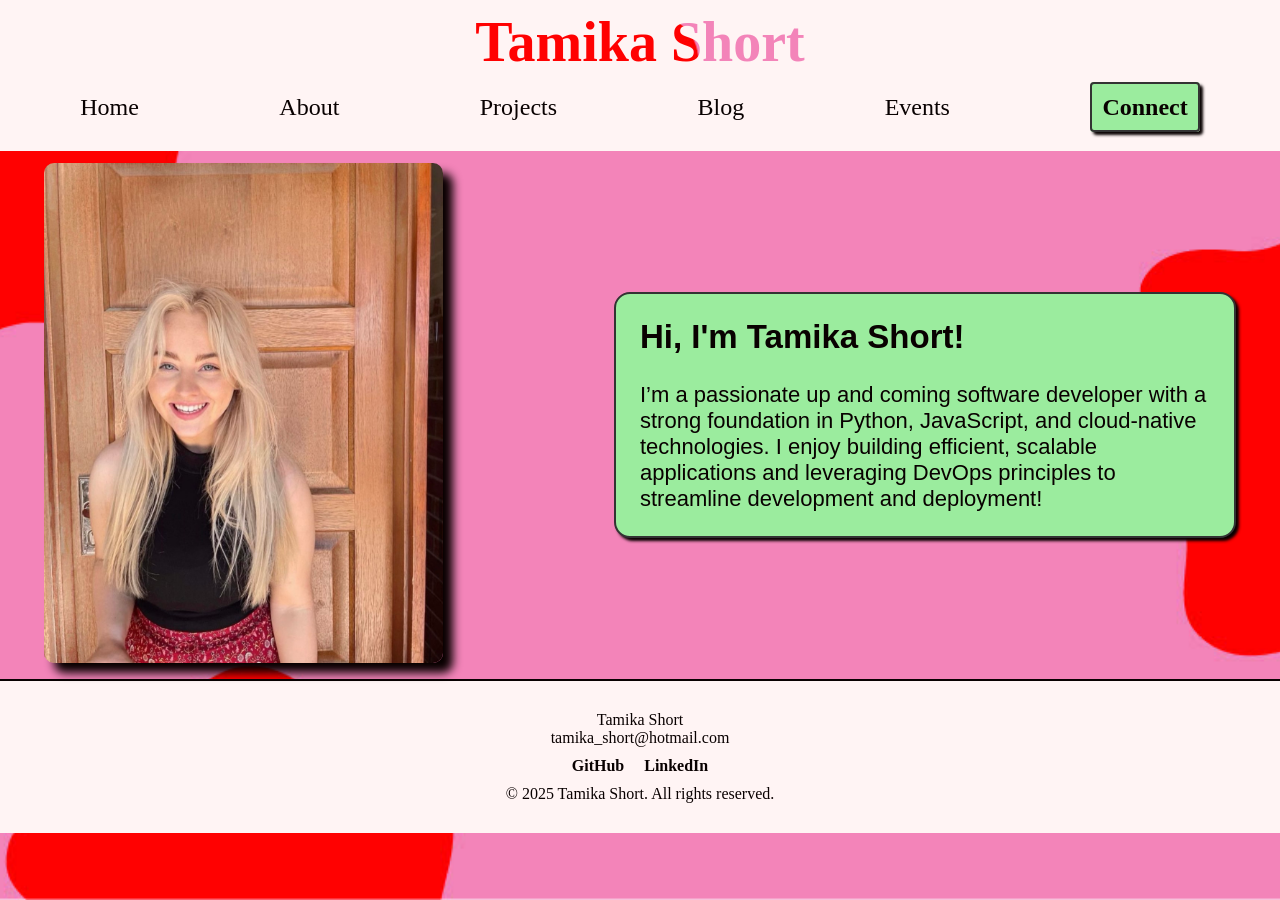
<file: index.html>
<!DOCTYPE html>
<html lang="en">
<head>
  <meta name="viewport" content="width=device-width, initial-scale=1.0">
  <link rel="stylesheet" href="../styles/home.css">
  <link href="https://fonts.googleapis.com/icon?family=Material+Icons" rel="stylesheet"> 
  <title>Tamika Short</title>
</head>
<body>
  <header>
    <h1 class="name">Tamika Short</h1>
    <nav>
      <input type="checkbox" id="menu-toggle" style="display: none;"/>
      <label for="menu-toggle" class="menu-icon"><span class="material-icons">menu</span></label>
      <ul class="nav-links" id="nav-links">
        <li><a href="#h">Home</a></li>
        <li><a href="../pages/about.html">About</a></li>
        <li><a href="../pages/projects.html">Projects</a></li>
        <li><a href="../pages/blog.html">Blog</a></li>
        <li><a href="../pages/events.html">Events</a></li>
        <li><a href="../pages/connect.html" class="connect">Connect</a></li>
      </ul>
    </nav>
  </header>
  <main>
    <div class="flexbox-container">
      <div class="images">
        <img src="/images/Self.jpg" alt="Tamika Short Image">
      </div>
      <div class="intro">
        <h2>Hi, I'm Tamika Short!</h2><br>
        <p>I’m a passionate up and coming software developer with a strong foundation in Python, JavaScript, and cloud-native technologies. I enjoy building efficient, scalable applications and leveraging DevOps principles to streamline development and deployment!</p>
      </div> <div class="container">
    </div>
  </main>
  <footer>
    <p>Tamika Short<br>tamika_short@hotmail.com</p>
    <div class="social-links">
      <a href="https://github.com/tshort11" target="_blank" rel="noopener noreferrer">GitHub</a>
      <a href="https://linkedin.com/in/tamikashort314" target="_blank" rel="noopener noreferrer">LinkedIn</a>
    </div>
    <p>&copy; 2025 Tamika Short. All rights reserved.</p>
  </footer>
</body>
</html>
</file>
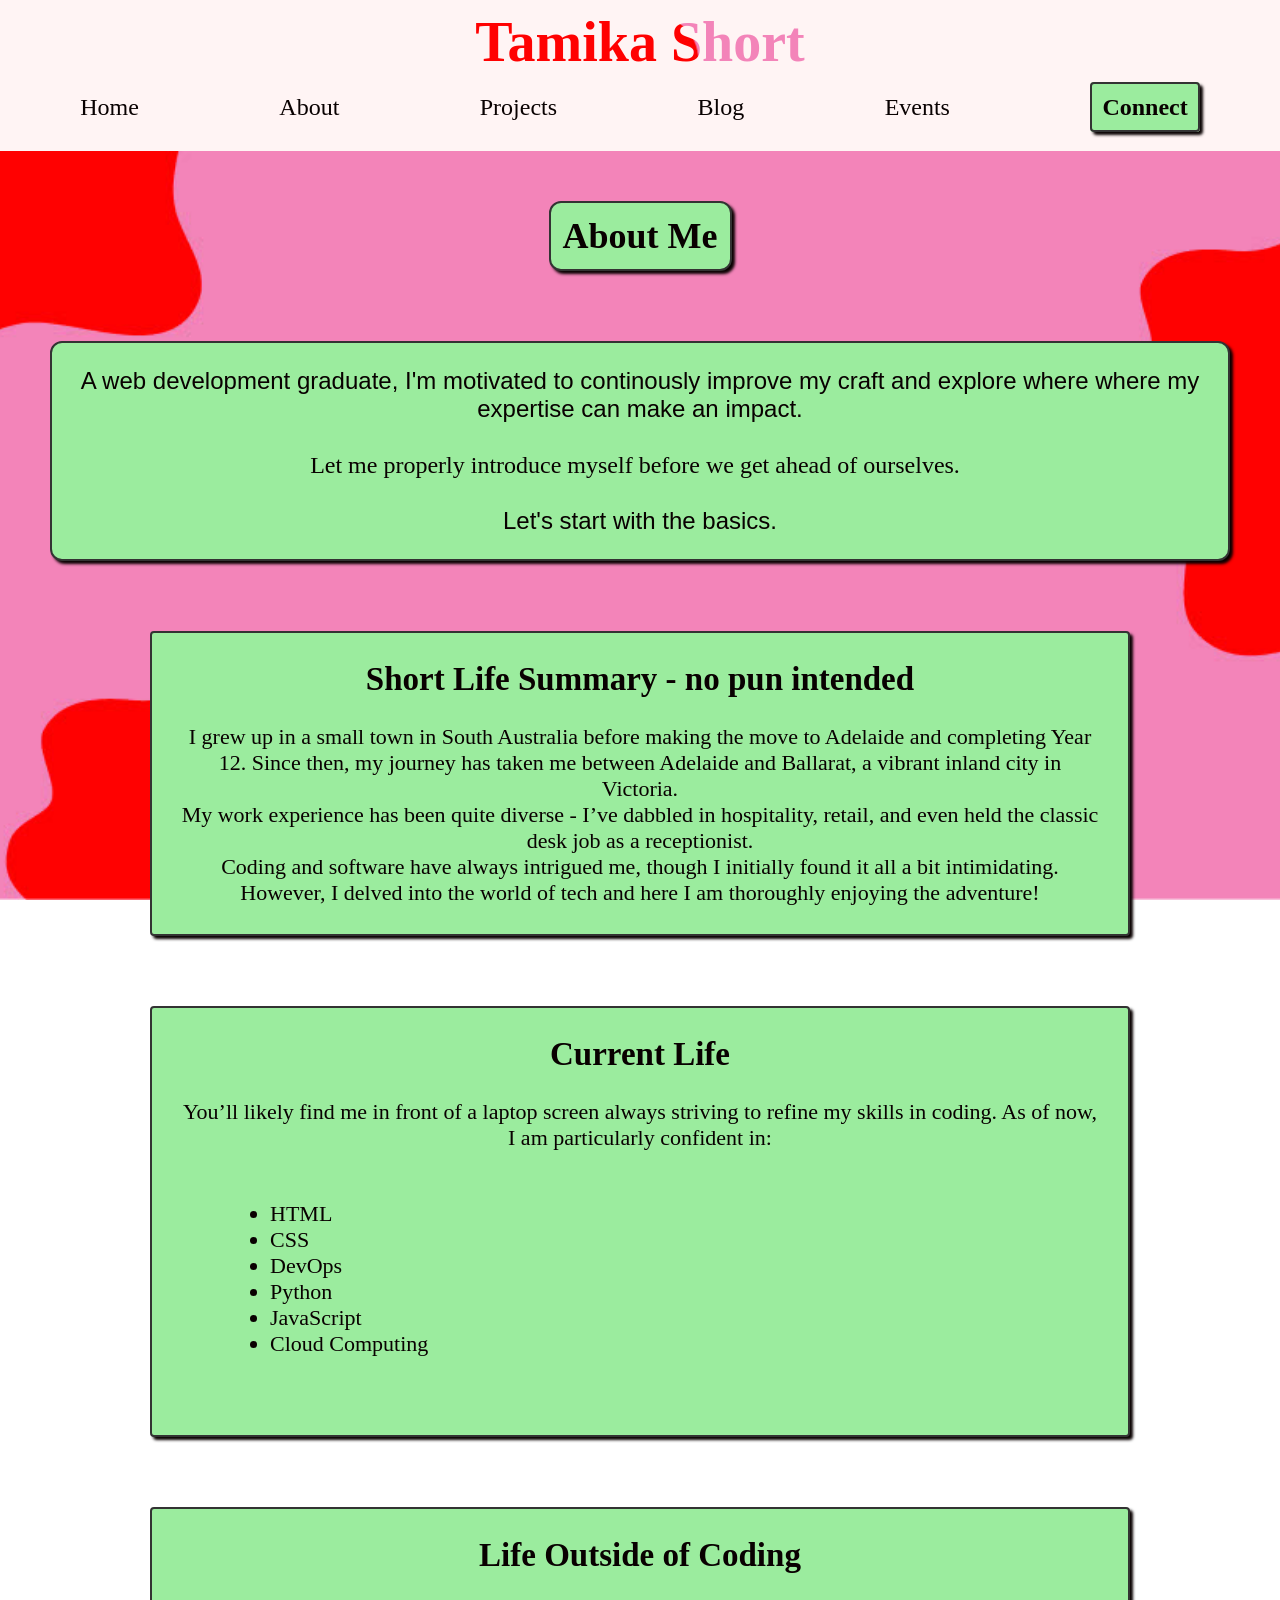
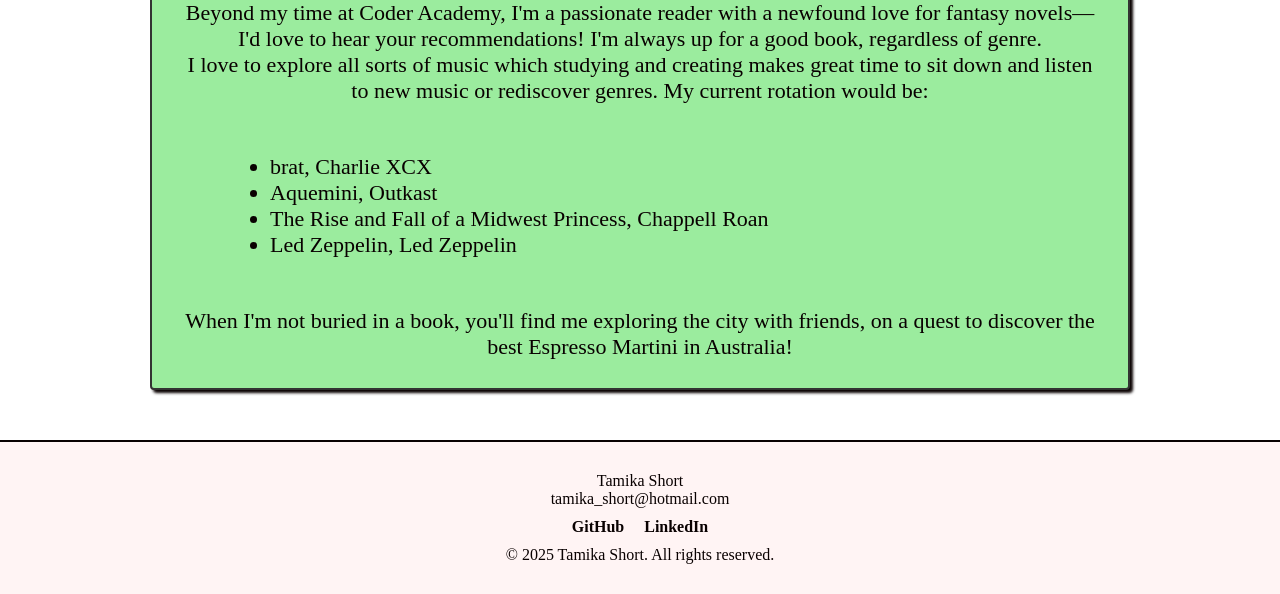
<file: pages/about.html>
<!DOCTYPE html>
<html lang="en">
<head>
  <meta name="viewport" content="width=device-width, initial-scale=1.0">
  <link rel="stylesheet" href="../styles/about.css">
  <link href="https://fonts.googleapis.com/icon?family=Material+Icons" rel="stylesheet"> 
  <title>Tamika Short</title>
</head>
<body>
  <header>
    <h1 class="name">Tamika Short</h1>
    <nav>
      <input type="checkbox" id="menu-toggle" style="display: none;"/>
      <label for="menu-toggle" class="menu-icon"><span class="material-icons">menu</span></label>
      <ul class="nav-links" id="nav-links">
        <li><a href="../pages/home.html">Home</a></li>
        <li><a href="#">About</a></li>
        <li><a href="../pages/projects.html">Projects</a></li>
        <li><a href="../pages/blog.html">Blog</a></li>
        <li><a href="../pages/events.html">Events</a></li>
        <li><a href="../pages/connect.html" class="connect">Connect</a></li>
      </ul>
    </nav>
  </header>
 
  <main>
    <div class="flexbox-container">
      <div class="about"><h2>About Me</h2></div>
      <div class="intro">
        <p>
       A web development graduate, I'm motivated to continously improve my craft and explore where where my expertise can make an impact.<br>
          <span class="intro-1"><br>Let me properly introduce myself before we get ahead of ourselves.<br></span><br>
            <span class="basics">Let's start with the basics.</span>
        </p>
      </div>
      <div class="summary">
        <h2 class="heading">Short Life Summary - no pun intended</h2><br>
        <section>I grew up in a small town in South Australia before making the move to Adelaide and completing Year 12. Since then, my journey has taken me between Adelaide and Ballarat, a vibrant inland city in Victoria.</section>
        <section>My work experience has been quite diverse - I’ve dabbled in hospitality, retail, and even held the classic desk job as a receptionist.</section>
        <section>Coding and software have always intrigued me, though I initially found it all a bit intimidating. However, I delved into the world of tech and here I am thoroughly enjoying the adventure!</section>
      </div>
      <div class="current">
        <h2 class="heading">Current Life</h2><br>
        <section>You’ll likely find me in front of a laptop screen always striving to refine my skills in coding. As of now, I am particularly confident in:</section>
        <ul>
          <li>HTML</li>
          <li>CSS</li>
          <li>DevOps</li>
          <li>Python</li>
          <li>JavaScript</li>
          <li>Cloud Computing</li>
        </ul>
      </div>
      <div class="outside">
        <h2 class="heading">Life Outside of Coding</h2><br>
        <section>Beyond my time at Coder Academy, I'm a passionate reader with a newfound love for fantasy novels—I'd love to hear your recommendations! I'm always up for a good book, regardless of genre.</section>
        <section>I love to explore all sorts of music which studying and creating makes great time to sit down and listen to new music or rediscover genres. My current rotation would be:</section>
        <ul>
          <li>brat, Charlie XCX</li>
          <li>Aquemini, Outkast</li>
          <li>The Rise and Fall of a Midwest Princess, Chappell Roan</li>
          <li>Led Zeppelin, Led Zeppelin</li>
        </ul>
        <section>When I'm not buried in a book, you'll find me exploring the city with friends, on a quest to discover the best Espresso Martini in Australia!</section>
  </main>
  <footer>
    <p>Tamika Short<br>tamika_short@hotmail.com</p>
    <div class="social-links">
      <a href="https://github.com/tshort11" target="_blank" rel="noopener noreferrer">GitHub</a>
      <a href="https://linkedin.com/in/tamikashort314" target="_blank" rel="noopener noreferrer">LinkedIn</a>
    </div>
    <p>&copy; 2025 Tamika Short. All rights reserved.</p>
  </footer>
</body>
</html>
</file>
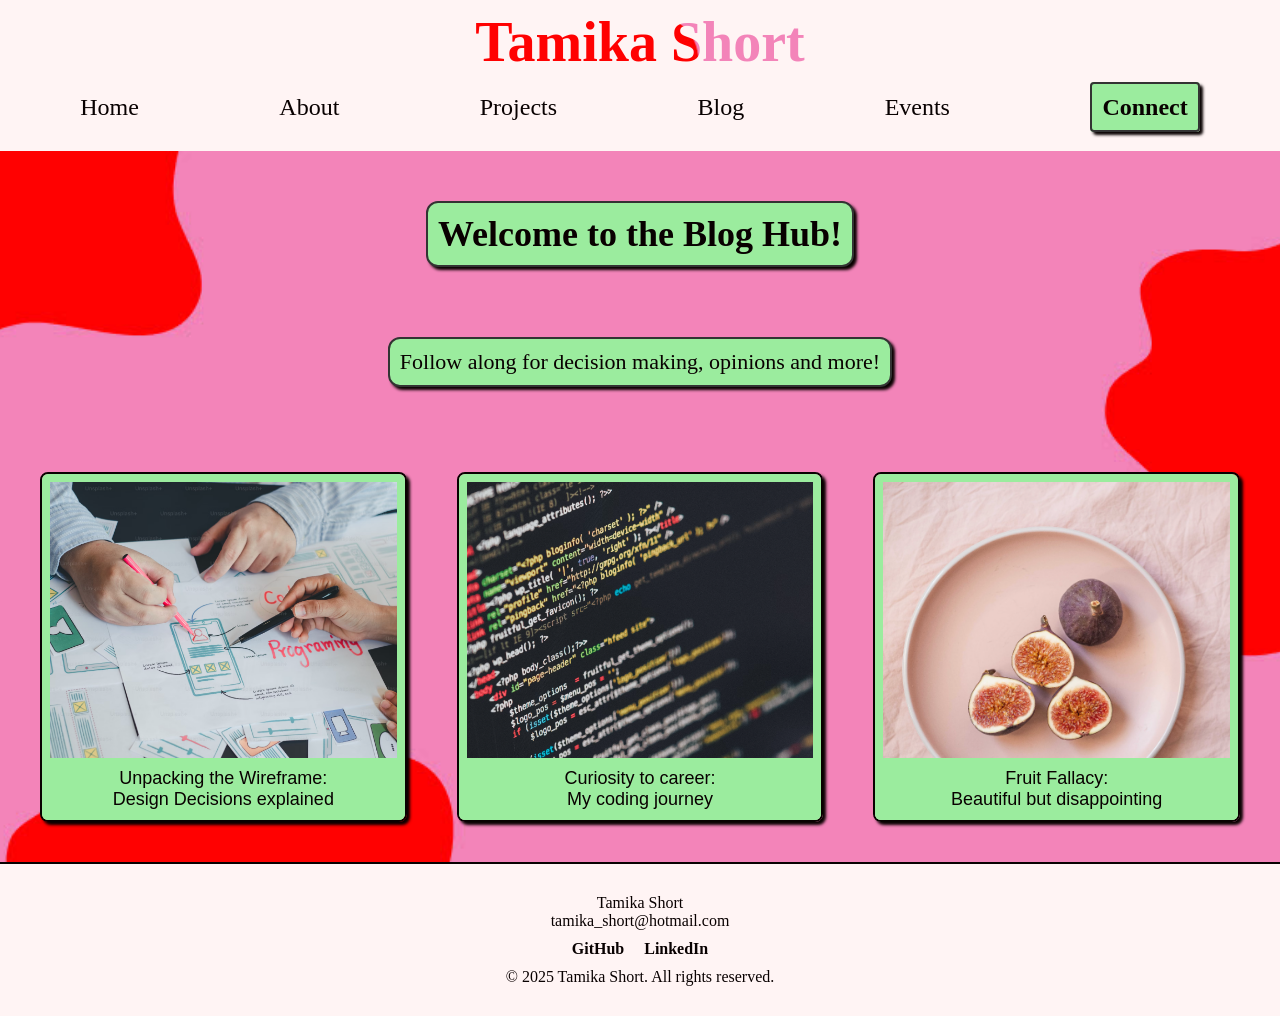
<file: pages/blog.html>
<!DOCTYPE html>
<html lang="en">
<head>
  <meta name="viewport" content="width=device-width, initial-scale=1.0">
  <link rel="stylesheet" href="../styles/blog.css">
  <link href="https://fonts.googleapis.com/icon?family=Material+Icons" rel="stylesheet"> 
  <title>Tamika Short</title>
</head>
<body>
  <header>
    <h1 class="name">Tamika Short</h1>
    <nav>
      <input type="checkbox" id="menu-toggle" style="display: none;"/>
      <label for="menu-toggle" class="menu-icon"><span class="material-icons">menu</span></label>
      <ul class="nav-links"> 
        <li><a href="../pages/home.html">Home</a></li>
        <li><a href="../pages/about.html">About</a></li>
        <li><a href="../pages/projects.html">Projects</a></li>
        <li><a href="#">Blog</a></li>
        <li><a href="../pages/events.html">Events</a></li>
        <li><a href="../pages/connect.html" class="connect">Connect</a></li>
      </ul>
    </nav>
  </header>
  <main>
    <div class="flexbox-container">
        <div class="error"><section><strong>Welcome to the Blog Hub!</strong></section></div>
        <div class="intro">Follow along for decision making, opinions and more!</div>
    </div>
  </div>
  <div class="flexbox-container-1">
  <a href="../pages/wireframing-blog.html" class="image-box">
    <img src="../images/Wireframe-blog.png" alt="planning" class="image">
    <div class="title">Unpacking the Wireframe:<br> Design Decisions explained</div>
  </a>
  <a href="../pages/coding-blog.html" class="image-box">
    <img src="../images/Coding-blog.png" alt="vscode" class="image">
    <div class="title">Curiosity to career:<br>
      My coding journey</div>
  </a>
  <a href="../pages/figs.html" class="image-box">
    <img src="../images/figs-blog.png" alt="Open figs" class="image">
    <div class="title">Fruit Fallacy:<br> Beautiful but disappointing</div>
  </a>
</div>
  </main>
  <footer>
    <p>Tamika Short<br>tamika_short@hotmail.com</p>
    <div class="social-links">
      <a href="https://github.com/tshort11" target="_blank" rel="noopener noreferrer">GitHub</a>
      <a href="https://linkedin.com/in/tamikashort314" target="_blank" rel="noopener noreferrer">LinkedIn</a>
    </div>
    <p>&copy; 2025 Tamika Short. All rights reserved.</p>
  </footer>
</body>
</html>
</file>
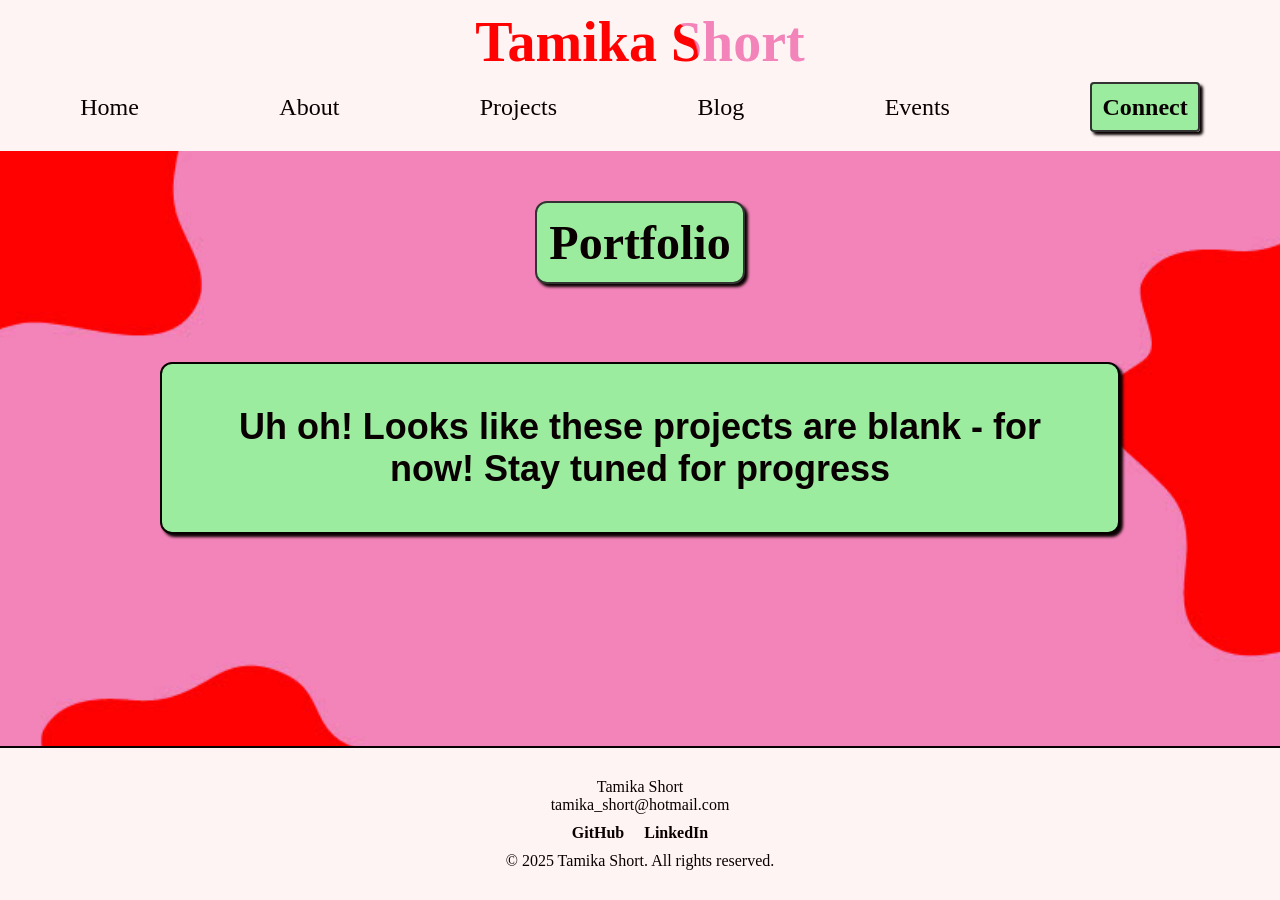
<file: pages/book-portfolio.html>
<!DOCTYPE html>
<html lang="en">
<head>
  <meta name="viewport" content="width=device-width, initial-scale=1.0">
  <link rel="stylesheet" href="../styles/portfolio-portfolio.css">
  <link href="https://fonts.googleapis.com/icon?family=Material+Icons" rel="stylesheet"> 
  <title>Tamika Short</title>
</head>
<body>
  <header>
    <h1 class="name">Tamika Short</h1>
    <nav>
      <input type="checkbox" id="menu-toggle" style="display: none;"/>
      <label for="menu-toggle" class="menu-icon"><span class="material-icons">menu</span></label>
      <ul class="nav-links" id="nav-links">
        <li><a href="../pages/home.html">Home</a></li>
        <li><a href="../pages/about.html">About</a></li>
        <li><a href="../pages/projects.html">Projects</a></li>
        <li><a href="../pages/blog.html">Blog</a></li>
        <li><a href="../pages/events.html">Events</a></li>
        <li><a href="../pages/connect.html" class="connect">Connect</a></li>
      </ul>
    </nav>
  </header>
  <main>
    <div class="flexbox-container">
      <div class="title">
        <h2>Portfolio</h2>
      </div>
      <div class="text">
        <h2>Uh oh! Looks like these projects are blank - for now! Stay tuned for progress</h2>
      </div>
    </div>
  </main>
  <footer>
    <p>Tamika Short<br>tamika_short@hotmail.com</p>
    <div class="social-links">
      <a href="https://github.com/tshort11" target="_blank" rel="noopener noreferrer">GitHub</a>
      <a href="https://linkedin.com/in/tamikashort314" target="_blank" rel="noopener noreferrer">LinkedIn</a>
    </div>
    <p>&copy; 2025 Tamika Short. All rights reserved.</p>
  </footer>
</body>
</html>
</file>
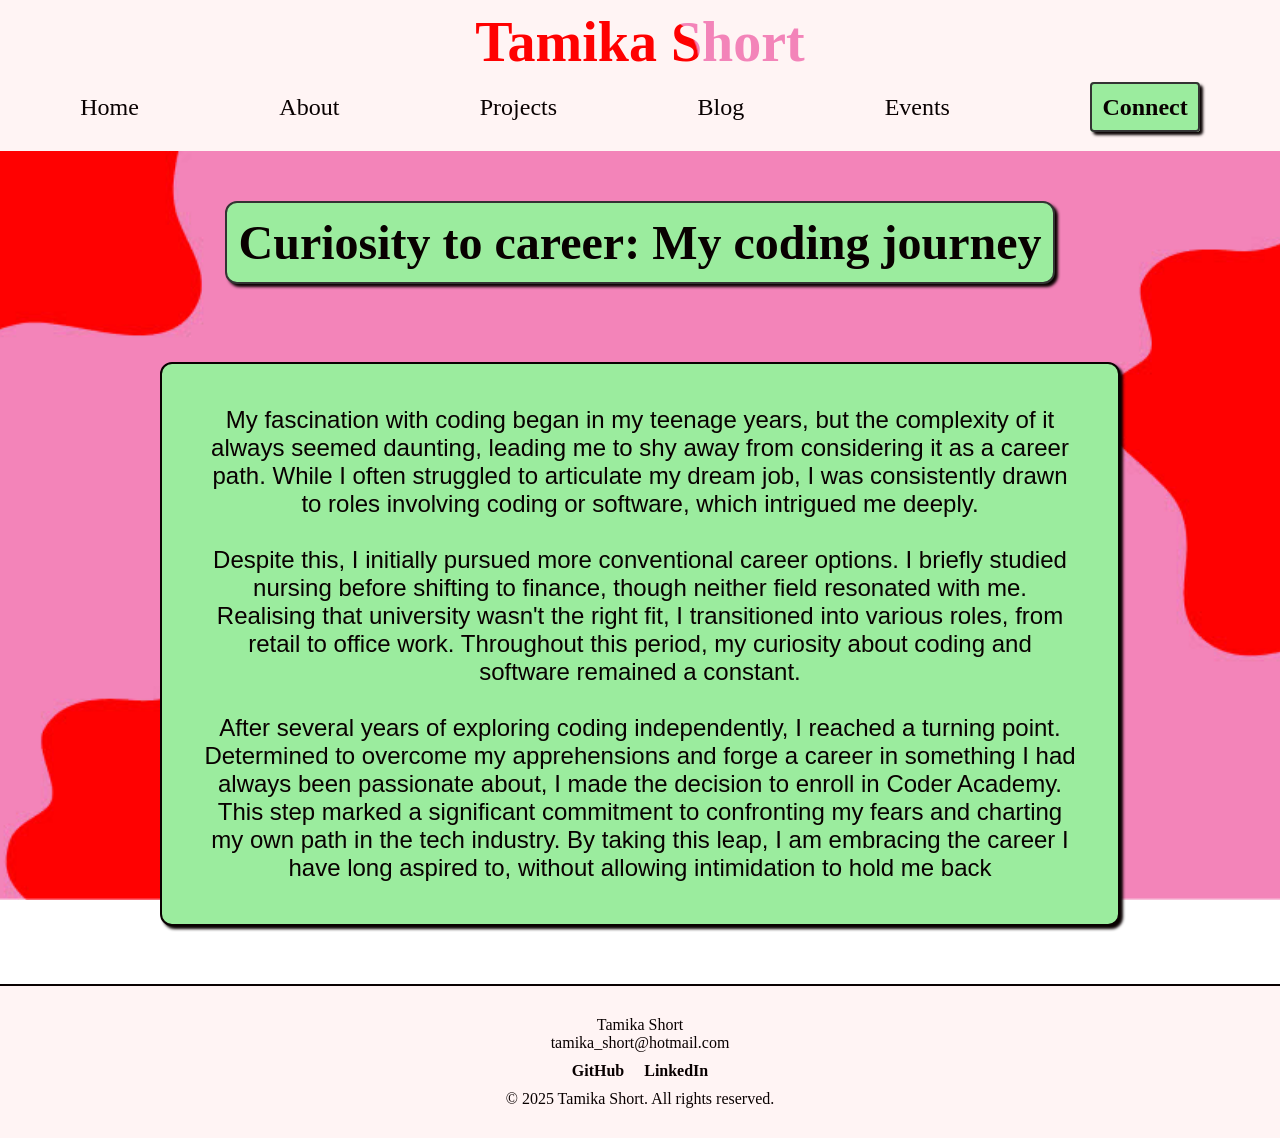
<file: pages/coding-blog.html>
<!DOCTYPE html>
<html lang="en">
<head>
  <meta name="viewport" content="width=device-width, initial-scale=1.0">
  <link rel="stylesheet" href="../styles/coding-blog.css">
  <link href="https://fonts.googleapis.com/icon?family=Material+Icons" rel="stylesheet"> 
  <title>Tamika Short</title>
</head>
<body>
  <header>
    <h1 class="name">Tamika Short</h1>
    <nav>
      <input type="checkbox" id="menu-toggle" style="display: none;"/>
      <label for="menu-toggle" class="menu-icon"><span class="material-icons">menu</span></label>
    <ul class="nav-links" id="nav-links">
        <li><a href="../pages/home.html">Home</a></li>
        <li><a href="../pages/about.html">About</a></li>
        <li><a href="../pages/projects.html">Projects</a></li>
        <li><a href="../pages/blog.html">Blog</a></li>
        <li><a href="../pages/events.html">Events</a></li>
        <li><a href="../pages/connect.html" class="connect">Connect</a></li>
    </ul>
     </nav>
  </header>
  <main>
    <div class="flexbox-container">
      <div class="title"><h2>Curiosity to career: My coding journey</h2></div>
      <div class="text">My fascination with coding began in my teenage years, but the complexity of it always seemed daunting, leading me to shy away from considering it as a career path. While I often struggled to articulate my dream job, I was consistently drawn to roles involving coding or software, which intrigued me deeply.
        <br><br>
        Despite this, I initially pursued more conventional career options. I briefly studied nursing before shifting to finance, though neither field resonated with me. Realising that university wasn't the right fit, I transitioned into various roles, from retail to office work. Throughout this period, my curiosity about coding and software remained a constant.
        <br><br>
        After several years of exploring coding independently, I reached a turning point. Determined to overcome my apprehensions and forge a career in something I had always been passionate about, I made the decision to enroll in Coder Academy. This step marked a significant commitment to confronting my fears and charting my own path in the tech industry. By taking this leap, I am embracing the career I have long aspired to, without allowing intimidation to hold me back
        </div>
  </main>
  <footer>
    <p>Tamika Short<br>tamika_short@hotmail.com</p>
    <div class="social-links">
      <a href="https://github.com/tshort11" target="_blank" rel="noopener noreferrer">GitHub</a>
      <a href="https://linkedin.com/in/tamikashort314" target="_blank" rel="noopener noreferrer">LinkedIn</a>
    </div>
    <p>&copy; 2025 Tamika Short. All rights reserved.</p>
  </footer>
</body>
</html>
</file>
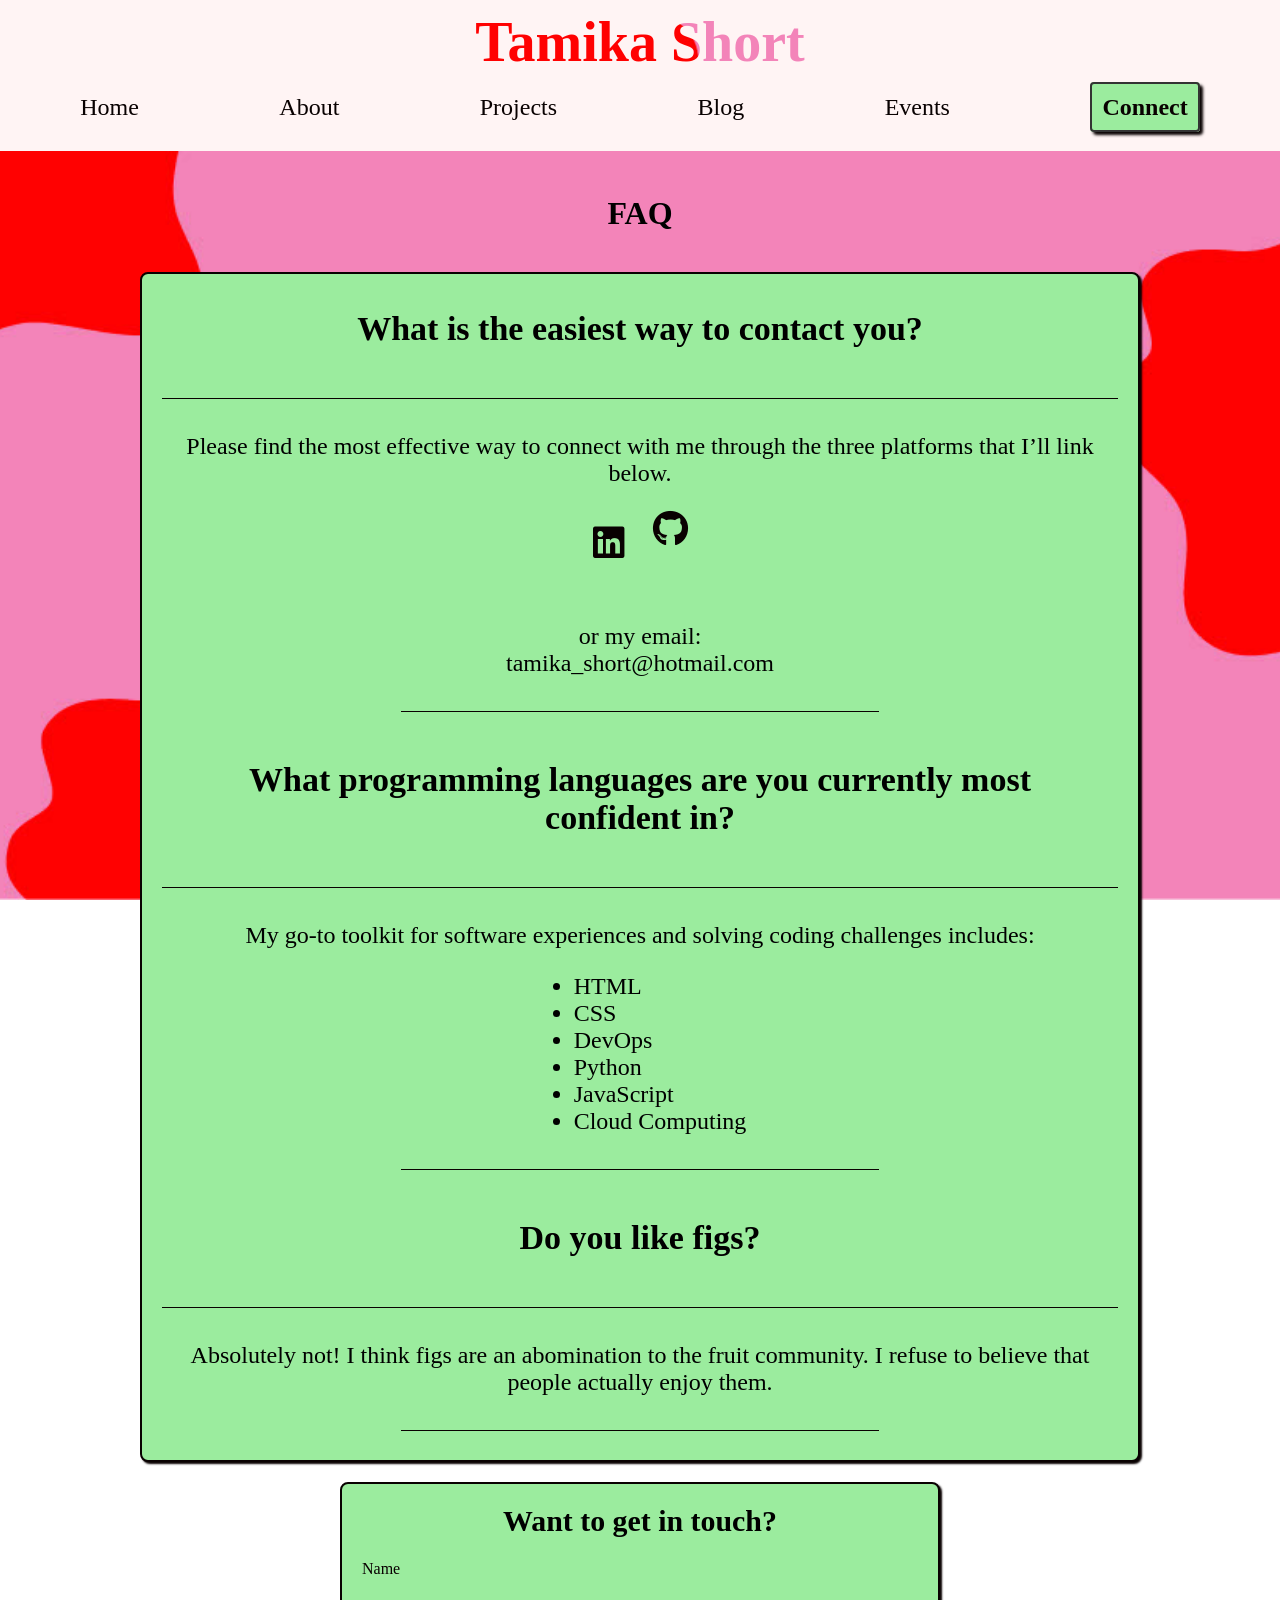
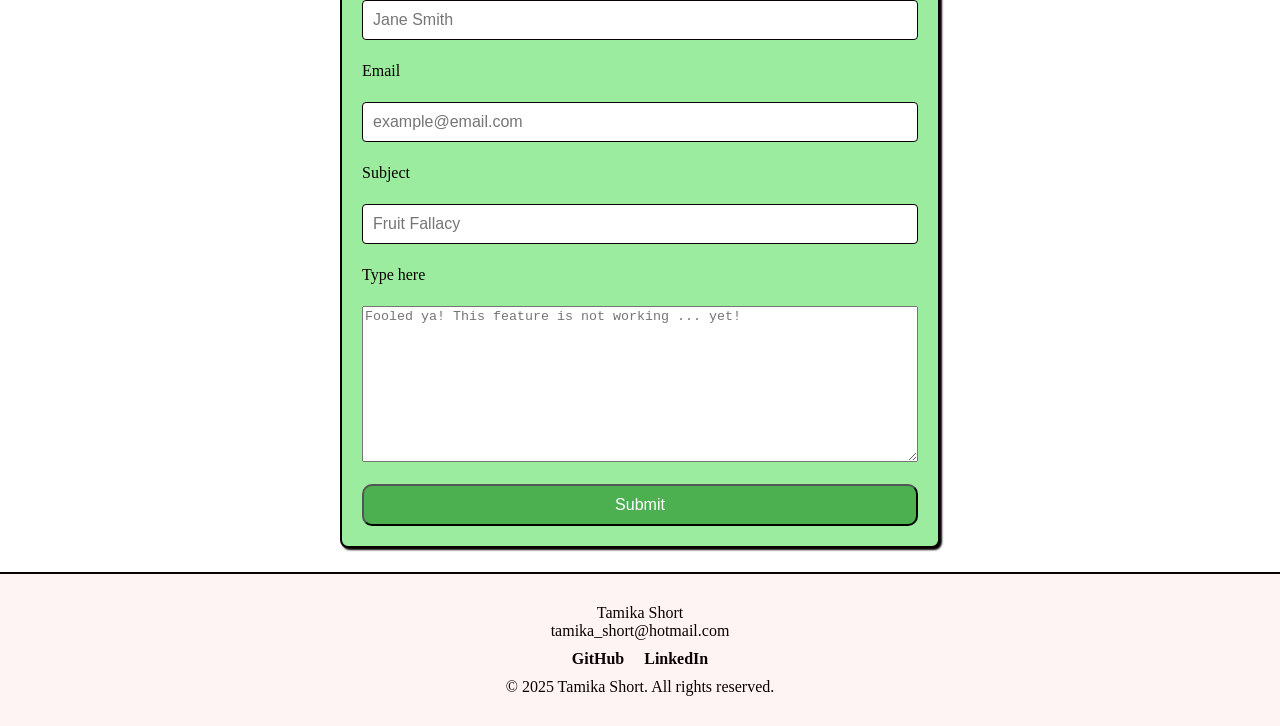
<file: pages/connect.html>
<!DOCTYPE html>
<html lang="en">
<head>
  <meta name="viewport" content="width=device-width, initial-scale=1.0">
  <link rel="stylesheet" href="../styles/connect.css">
  <link href="https://fonts.googleapis.com/icon?family=Material+Icons" rel="stylesheet"> 
  <link rel="stylesheet" href="https://cdnjs.cloudflare.com/ajax/libs/font-awesome/6.0.0-beta3/css/all.min.css">
  <title>Tamika Short</title>
</head>
<body>
  <header>
    <h1 class="name">Tamika Short</h1>
    <nav>
      <input type="checkbox" id="menu-toggle" style="display: none;"/>
      <label for="menu-toggle" class="menu-icon"><span class="material-icons">menu</span></label>
        <ul class="nav-links" id="nav-links">
          <li><a href="../pages/home.html">Home</a></li>
          <li><a href="../pages/about.html">About</a></li>
          <li><a href="../pages/projects.html">Projects</a></li>
          <li><a href="../pages/blog.html">Blog</a></li>
          <li><a href="../pages/events.html">Events</a></li>
          <li><a href="#" class="connect">Connect</a></li>
        </ul>
    </nav>
  </header>
  <main>
    <div class="flexbox-container">
        <p class="faq-title"><h1>FAQ</h1></p>
        <section class="faq-item">
          <h4 class="question">What is the easiest way to contact you?</h4>
          <hr>
          <p>Please find the most effective way to connect with me through the three platforms that I’ll link below.</p>
          <div class="icon-container">
            <i class="fa-brands fa-linkedin"></i>
            <a href="https://github.com/tshort11" target="_blank" aria-label="GitHub">
              <i class="fa-brands fa-github"></i>
            <br><br></div>
            <a>or my email:<br>
            tamika_short@hotmail.com</a> 
          <hr>
            <h4 class="question">What programming languages are you currently most confident in?</h4>
            <hr>
            <p>My go-to toolkit for software experiences and solving coding challenges includes:</p>
            <ul>
              <li>HTML</li>
              <li>CSS</li>
              <li>DevOps</li>
              <li>Python</li>
              <li>JavaScript</li>
              <li>Cloud Computing</li>
            </ul><hr>
            <h4 class="question">Do you like figs?</h4>
            <hr>
            <p>Absolutely not! I think figs are an abomination to the fruit community. I refuse to believe that people actually enjoy them.</p><hr>
       </section>
    <form class="form">
        <section class="register">
          <h5>Want to get in touch?</h5>
        </section> 
        <label for="name">Name</label>
        <input type="text" id="name" name="name" placeholder="Jane Smith">  
        <label for="email">Email</label>
        <input type="email" id="email" name="email" placeholder="example@email.com">    
        <label for="subject">Subject</label>
        <input type="text" id="subject" name="subject" placeholder="Fruit Fallacy">  
        <label for="type">Type here</label>
        <textarea id="type" name="type" cols="30" rows="10" placeholder="Fooled ya! This feature is not working ... yet!"></textarea>
        <button type="submit">Submit</button>
      </form>
    </div>
  </main>
  <footer>
    <p>Tamika Short<br>tamika_short@hotmail.com</p>
    <div class="social-links">
      <a href="https://github.com/tshort11" target="_blank" rel="noopener noreferrer">GitHub</a>
      <a href="https://linkedin.com/in/tamikashort314" target="_blank" rel="noopener noreferrer">LinkedIn</a>
    </div>
    <p>&copy; 2025 Tamika Short. All rights reserved.</p>
  </footer>
</body>
</html>
</file>
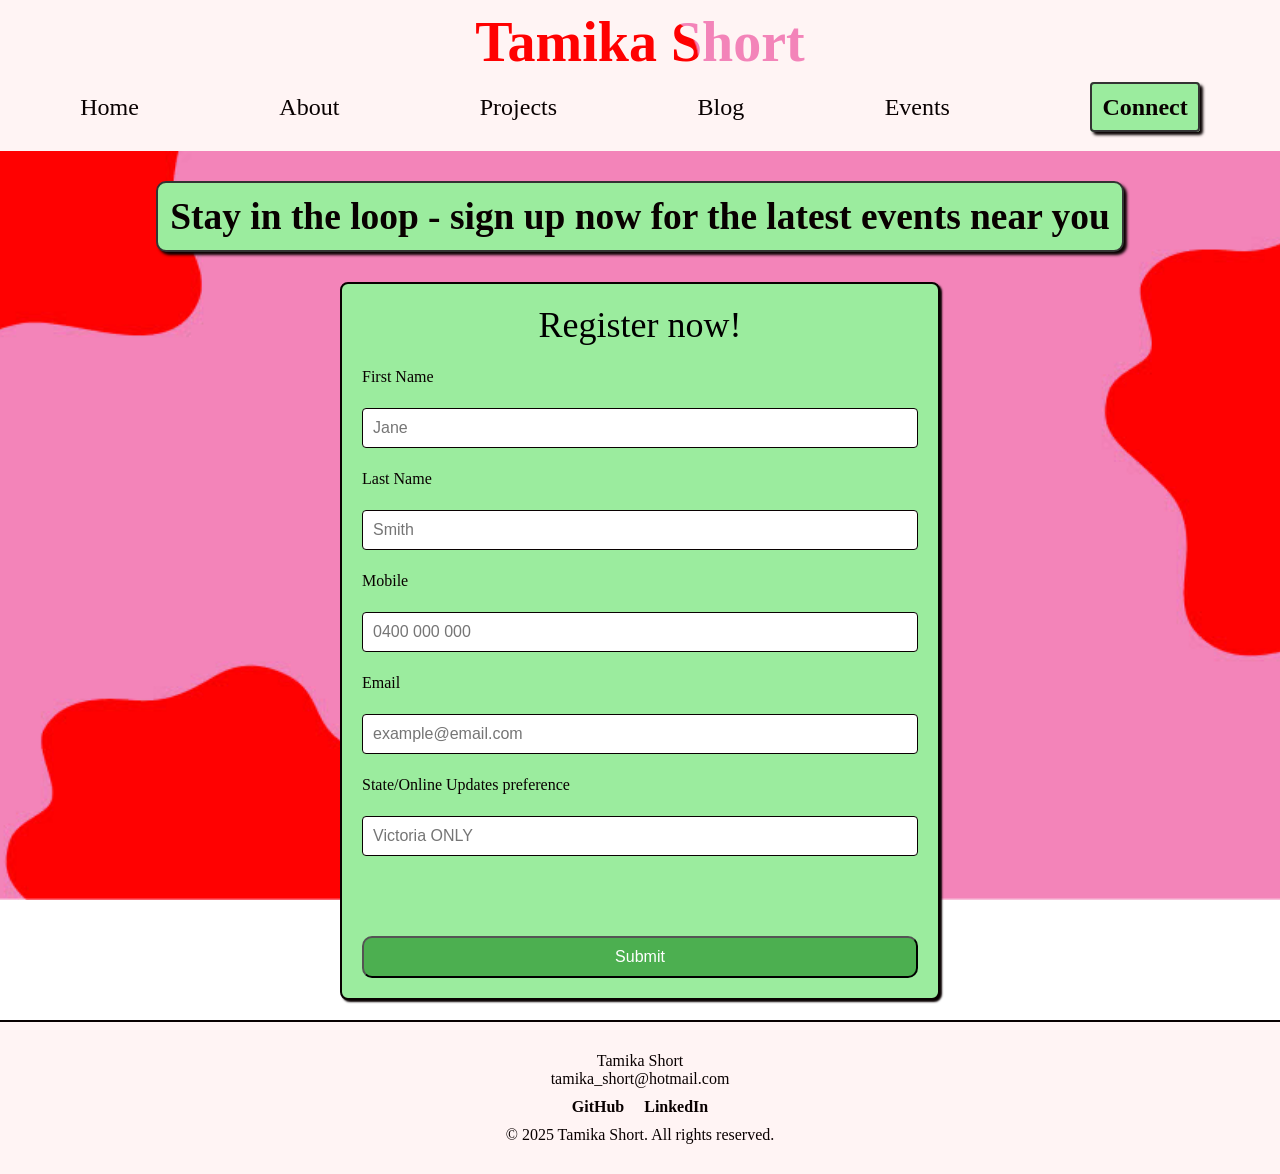
<file: pages/events.html>
<!DOCTYPE html>
<html lang="en">
<head>
  <meta name="viewport" content="width=device-width, initial-scale=1.0">
  <link rel="stylesheet" href="../styles/events.css">
  <link href="https://fonts.googleapis.com/icon?family=Material+Icons" rel="stylesheet"> 
  <title>Tamika Short</title>
</head>
<body>
  <header>
    <h1 class="name">Tamika Short</h1>
    <nav>
      <input type="checkbox" id="menu-toggle" style="display: none;"/>
      <label for="menu-toggle" class="menu-icon"><span class="material-icons">menu</span></label>
        <ul class="nav-links" id="nav-links">
          <li><a href="../pages/home.html">Home</a></li>
          <li><a href="../pages/about.html">About</a></li>
          <li><a href="../pages/projects.html">Projects</a></li>
          <li><a href="../pages/blog.html">Blog</a></li>
          <li><a href="#">Events</a></li>
          <li><a href="../pages/connect.html" class="connect">Connect</a></li>
        </ul>
    </nav>
  </header>
  <main>
    <div class="flexbox-container">
      <section class="intro"><h3>Stay in the loop - sign up now for the latest events near you</h3></section>
        <form class="form">
          <section class="register">Register now!</section>
            <label for="first-name">First Name</label>
            <input type="text" id="first-name" placeholder="Jane">
            <label for="last-name">Last Name</label>
            <input type="text" id="last-name" placeholder="Smith">
            <label for="mobile">Mobile</label>
            <input type="text" id="mobile" placeholder="0400 000 000">
            <label for="email">Email</label>
            <input type="email" id="Email" placeholder="example@email.com">
            <label for="State">State/Online Updates preference</label>
            <input type="text" id="state" placeholder="Victoria ONLY"><br><br>
            <button type="submit">Submit</button>
        </form>
    </div>
  </main>
  <footer>
    <p>Tamika Short<br>tamika_short@hotmail.com</p>
    <div class="social-links">
      <a href="https://github.com/tshort11" target="_blank" rel="noopener noreferrer">GitHub</a>
      <a href="https://linkedin.com/in/tamikashort314" target="_blank" rel="noopener noreferrer">LinkedIn</a>
    </div>
    <p>&copy; 2025 Tamika Short. All rights reserved.</p>
  </footer>
</body>
</html>
</file>
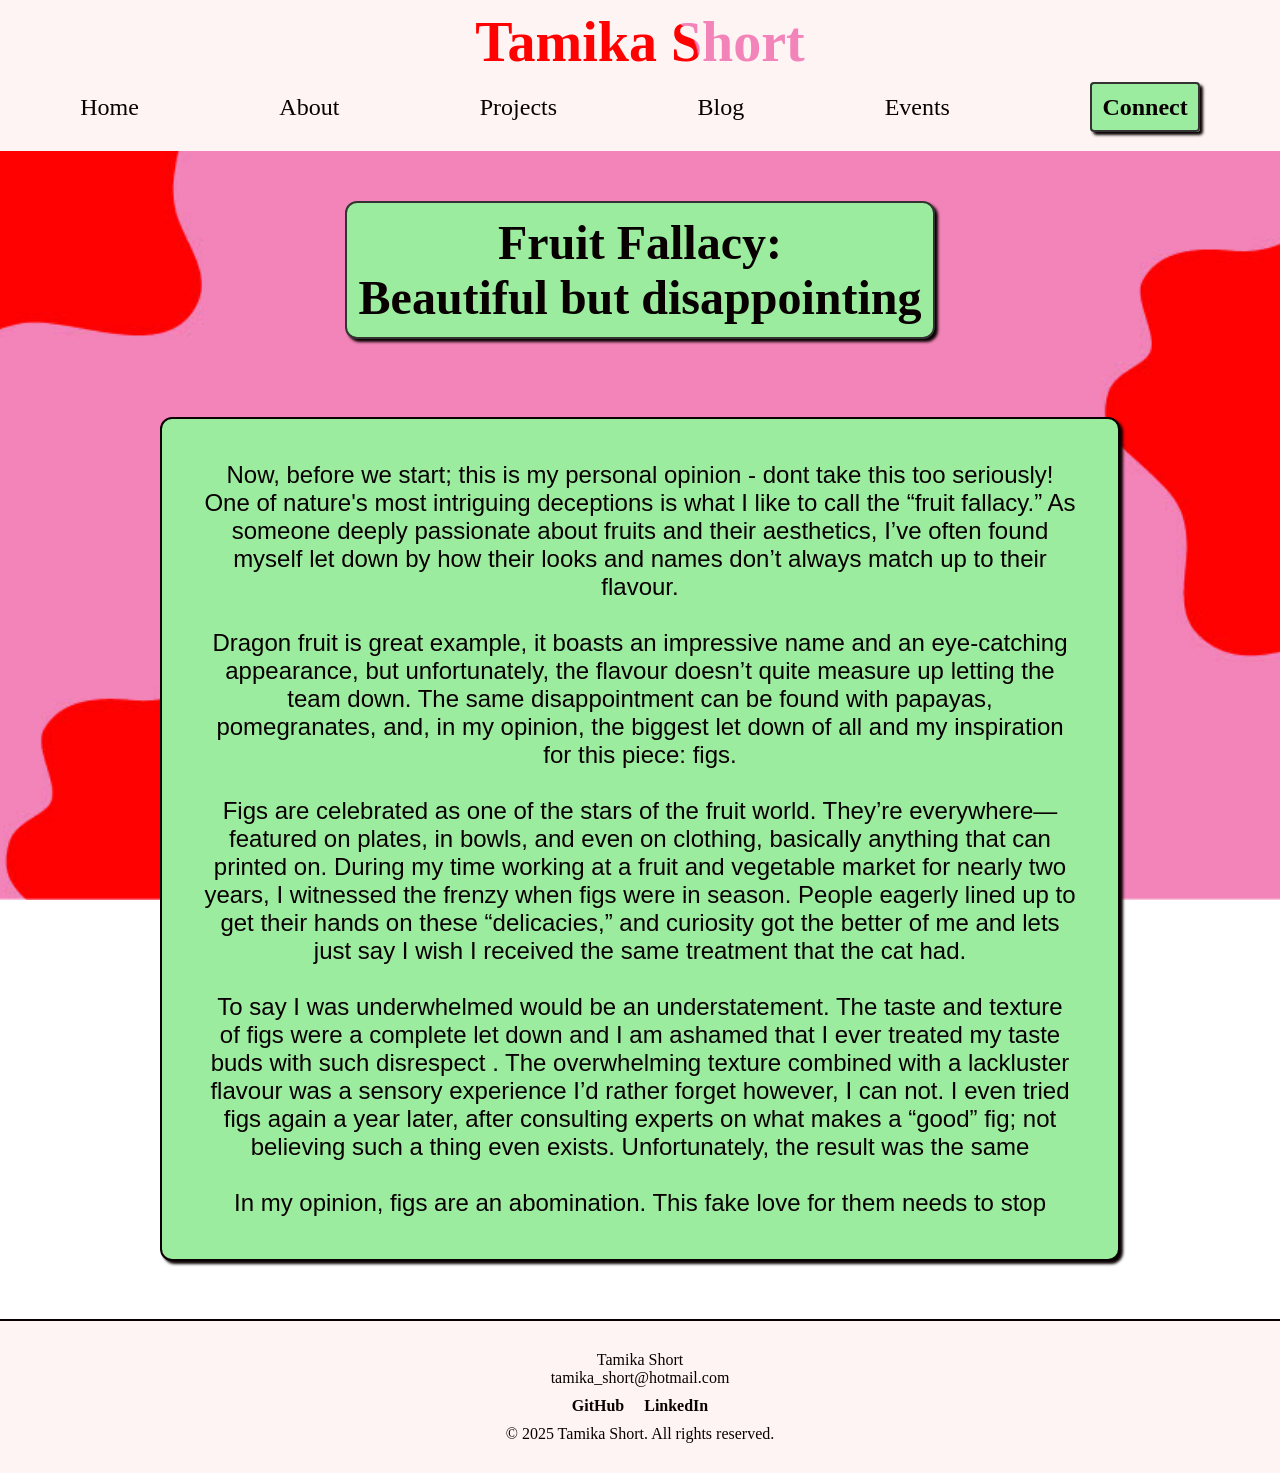
<file: pages/figs.html>
<!DOCTYPE html>
<html lang="en">
<head>
  <meta name="viewport" content="width=device-width, initial-scale=1.0">
  <link rel="stylesheet" href="../styles/figs.css">
  <link href="https://fonts.googleapis.com/icon?family=Material+Icons" rel="stylesheet"> 
  <title>Tamika Short</title>
</head>
<body>
  <header>
    <h1 class="name">Tamika Short</h1>
    <nav>
      <input type="checkbox" id="menu-toggle" style="display: none;"/>
      <label for="menu-toggle" class="menu-icon"><span class="material-icons">menu</span></label>
    <ul class="nav-links" id="nav-links">
        <li><a href="../pages/home.html">Home</a></li>
        <li><a href="../pages/about.html">About</a></li>
        <li><a href="../pages/projects.html">Projects</a></li>
        <li><a href="../pages/blog.html">Blog</a></li>
        <li><a href="../pages/events.html">Events</a></li>
        <li><a href="../pages/connect.html" class="connect">Connect</a></li>
    </ul>
     </nav>
  </header>
  <main>
    <div class="flexbox-container">
      <div class="title"><h2>Fruit Fallacy:<br> Beautiful but disappointing </h2></div>
      <div class="text">Now, before we start; this is my personal opinion - dont take this too seriously! One of nature's most intriguing deceptions is what I like to call the “fruit fallacy.” As someone deeply passionate about fruits and their aesthetics, I’ve often found myself let down by how their looks and names don’t always match up to their flavour.
        <br><br>
        Dragon fruit is great example, it boasts an impressive name and an eye-catching appearance, but unfortunately, the flavour doesn’t quite measure up letting the team down. The same disappointment can be found with papayas, pomegranates, and, in my opinion, the biggest let down of all and my inspiration for this piece: figs.
        <br><br>
        Figs are celebrated as one of the stars of the fruit world. They’re everywhere—featured on plates, in bowls, and even on clothing, basically anything that can printed on. During my time working at a fruit and vegetable market for nearly two years, I witnessed the frenzy when figs were in season. People eagerly lined up to get their hands on these “delicacies,” and curiosity got the better of me and lets just say I wish I received the same treatment that the cat had.
        <br><br>
        To say I was underwhelmed would be an understatement. The taste and texture of figs were a complete let down and I am ashamed that I ever treated my taste buds with such disrespect . The overwhelming texture combined with a lackluster flavour was a sensory experience I’d rather forget however, I can not. I even tried figs again a year later, after consulting experts on what makes a “good” fig; not believing such a thing even exists. Unfortunately, the result was the same
        <br><br>
        In my opinion, figs are an abomination. This fake love for them needs to stop
  </main>
  <footer>
    <p>Tamika Short<br>tamika_short@hotmail.com</p>
    <div class="social-links">
      <a href="https://github.com/tshort11" target="_blank" rel="noopener noreferrer">GitHub</a>
      <a href="https://linkedin.com/in/tamikashort314" target="_blank" rel="noopener noreferrer">LinkedIn</a>
    </div>
    <p>&copy; 2025 Tamika Short. All rights reserved.</p>
  </footer>
</body>
</html>
</file>
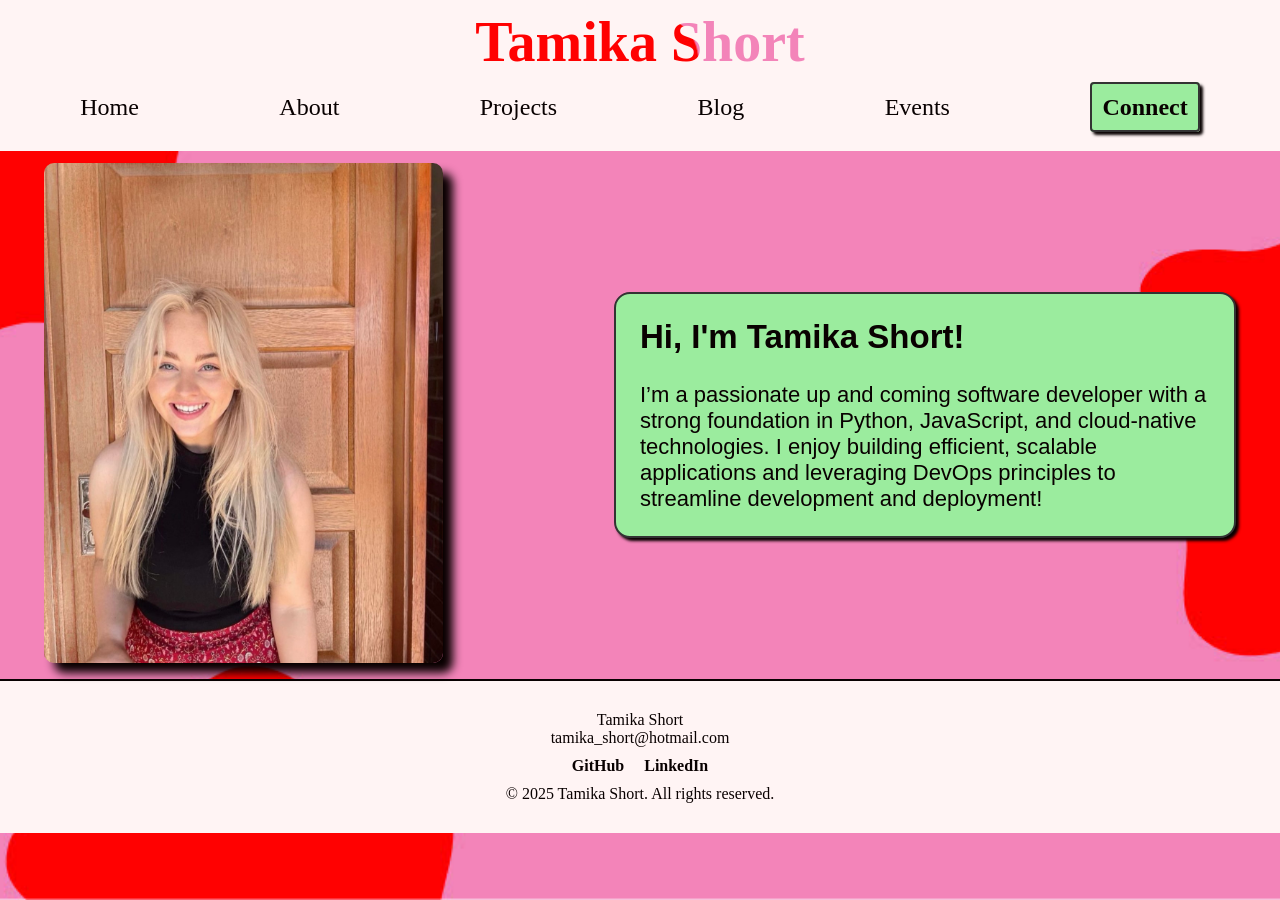
<file: pages/home.html>
<!DOCTYPE html>
<html lang="en">
<head>
  <meta name="viewport" content="width=device-width, initial-scale=1.0">
  <link rel="stylesheet" href="../styles/home.css">
  <link href="https://fonts.googleapis.com/icon?family=Material+Icons" rel="stylesheet"> 
  <title>Tamika Short</title>
</head>
<body>
  <header>
    <h1 class="name">Tamika Short</h1>
    <nav>
      <input type="checkbox" id="menu-toggle" style="display: none;"/>
      <label for="menu-toggle" class="menu-icon"><span class="material-icons">menu</span></label>
      <ul class="nav-links" id="nav-links">
        <li><a href="#h">Home</a></li>
        <li><a href="../pages/about.html">About</a></li>
        <li><a href="../pages/projects.html">Projects</a></li>
        <li><a href="../pages/blog.html">Blog</a></li>
        <li><a href="../pages/events.html">Events</a></li>
        <li><a href="../pages/connect.html" class="connect">Connect</a></li>
      </ul>
    </nav>
  </header>
  <main>
    <div class="flexbox-container">
      <div class="images">
        <img src="../images/Self.jpg" alt="Tamika Short Image">
      </div>
      <div class="intro">
        <h2>Hi, I'm Tamika Short!</h2><br>
        <p>I’m a passionate up and coming software developer with a strong foundation in Python, JavaScript, and cloud-native technologies. I enjoy building efficient, scalable applications and leveraging DevOps principles to streamline development and deployment!</p>
      </div> <div class="container">
    </div>
  </main>
  <footer>
    <p>Tamika Short<br>tamika_short@hotmail.com</p>
    <div class="social-links">
      <a href="https://github.com/tshort11" target="_blank" rel="noopener noreferrer">GitHub</a>
      <a href="https://linkedin.com/in/tamikashort314" target="_blank" rel="noopener noreferrer">LinkedIn</a>
    </div>
    <p>&copy; 2025 Tamika Short. All rights reserved.</p>
  </footer>
</body>
</html>
</file>
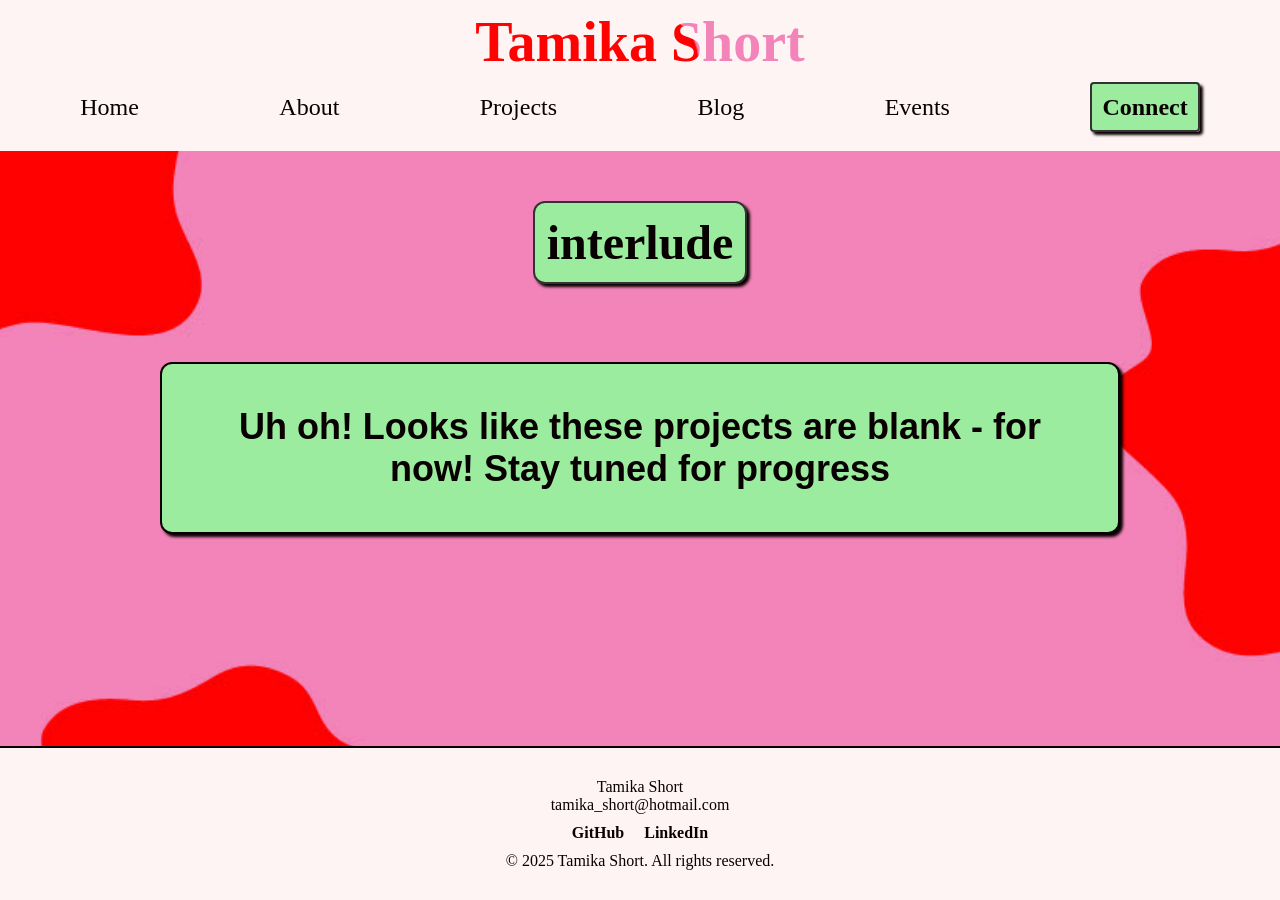
<file: pages/interlude.html>
<!DOCTYPE html>
<html lang="en">
<head>
  <meta name="viewport" content="width=device-width, initial-scale=1.0">
  <link rel="stylesheet" href="../styles/portfolio-3.css">
  <link href="https://fonts.googleapis.com/icon?family=Material+Icons" rel="stylesheet"> 
  <title>Tamika Short</title>
</head>
<body>
  <header>
    <h1 class="name">Tamika Short</h1>
    <nav>
      <input type="checkbox" id="menu-toggle" style="display: none;"/>
      <label for="menu-toggle" class="menu-icon"><span class="material-icons">menu</span></label>
      <ul class="nav-links" id="nav-links">
        <li><a href="../pages/home.html">Home</a></li>
        <li><a href="../pages/about.html">About</a></li>
        <li><a href="../pages/projects.html">Projects</a></li>
        <li><a href="../pages/blog.html">Blog</a></li>
        <li><a href="../pages/events.html">Events</a></li>
        <li><a href="../pages/connect.html" class="connect">Connect</a></li>
      </ul>
    </nav>
  </header>
  <main>
    <div class="flexbox-container">
      <div class="title">
        <h2>interlude</h2>
      </div>
      <div class="text">
            <h2>Uh oh! Looks like these projects are blank - for now! Stay tuned for progress</h2>
      </div>
    </div>
  </main>
  <footer>
    <p>Tamika Short<br>tamika_short@hotmail.com</p>
    <div class="social-links">
      <a href="https://github.com/tshort11" target="_blank" rel="noopener noreferrer">GitHub</a>
      <a href="https://linkedin.com/in/tamikashort314" target="_blank" rel="noopener noreferrer">LinkedIn</a>
    </div>
    <p>&copy; 2025 Tamika Short. All rights reserved.</p>
  </footer>
</body>
</html>
</file>
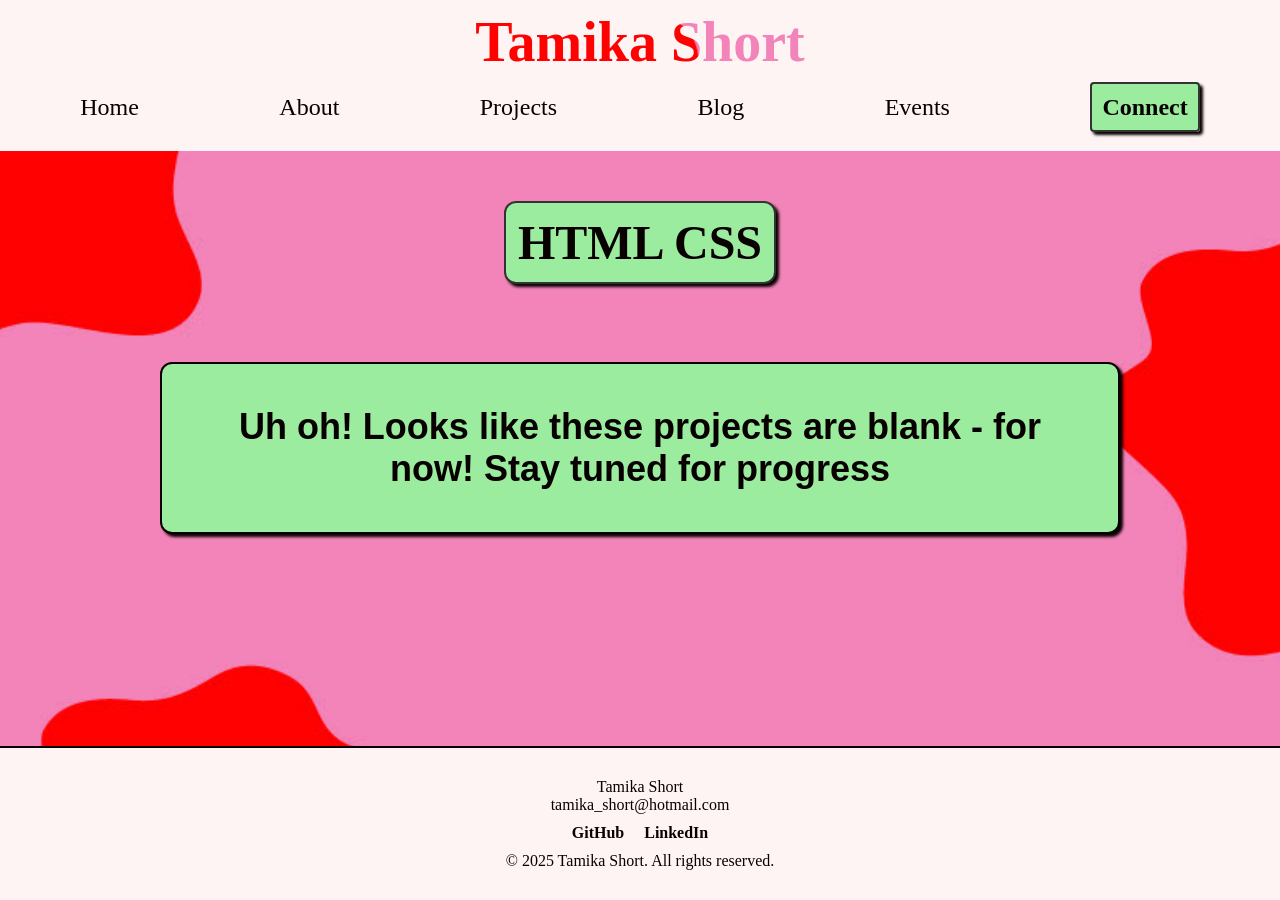
<file: pages/portfolio-3.html>
<!DOCTYPE html>
<html lang="en">
<head>
  <meta name="viewport" content="width=device-width, initial-scale=1.0">
  <link rel="stylesheet" href="../styles/portfolio-3.css">
  <link href="https://fonts.googleapis.com/icon?family=Material+Icons" rel="stylesheet"> 
  <title>Tamika Short</title>
</head>
<body>
  <header>
    <h1 class="name">Tamika Short</h1>
    <nav>
      <input type="checkbox" id="menu-toggle" style="display: none;"/>
      <label for="menu-toggle" class="menu-icon"><span class="material-icons">menu</span></label>
      <ul class="nav-links" id="nav-links">
        <li><a href="../pages/home.html">Home</a></li>
        <li><a href="../pages/about.html">About</a></li>
        <li><a href="../pages/projects.html">Projects</a></li>
        <li><a href="../pages/blog.html">Blog</a></li>
        <li><a href="../pages/events.html">Events</a></li>
        <li><a href="../pages/connect.html" class="connect">Connect</a></li>
      </ul>
    </nav>
  </header>
  <main>
    <div class="flexbox-container">
      <div class="title">
        <h2>HTML CSS</h2>
      </div>
      <div class="text">
            <h2>Uh oh! Looks like these projects are blank - for now! Stay tuned for progress</h2>
      </div>
    </div>
  </main>
  <footer>
    <p>Tamika Short<br>tamika_short@hotmail.com</p>
    <div class="social-links">
      <a href="https://github.com/tshort11" target="_blank" rel="noopener noreferrer">GitHub</a>
      <a href="https://linkedin.com/in/tamikashort314" target="_blank" rel="noopener noreferrer">LinkedIn</a>
    </div>
    <p>&copy; 2025 Tamika Short. All rights reserved.</p>
  </footer>
</body>
</html>
</file>
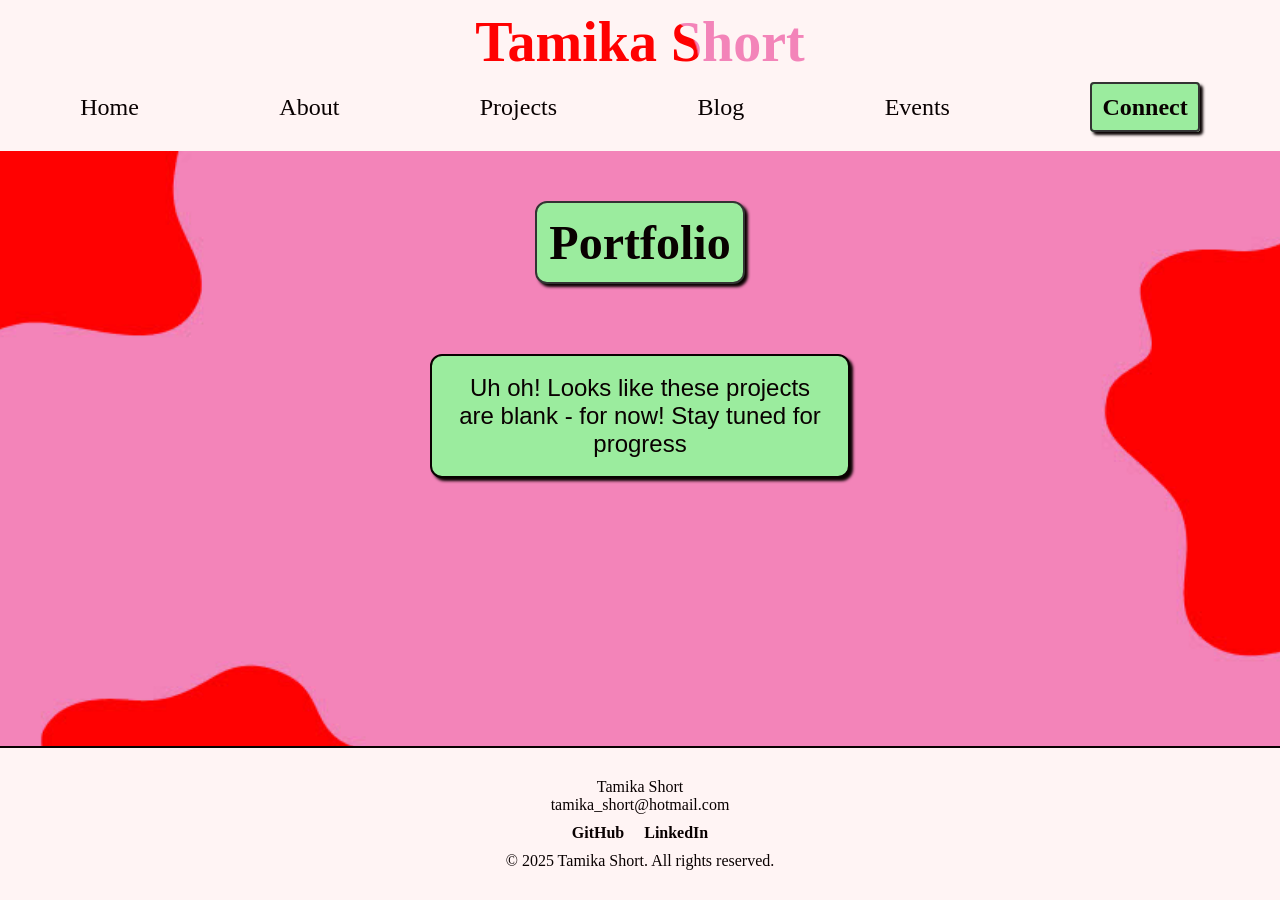
<file: pages/portfolio.html>
<!DOCTYPE html>
<html lang="en">
<head>
  <meta name="viewport" content="width=device-width, initial-scale=1.0">
  <link rel="stylesheet" href="../styles/portfolio.css">
  <link href="https://fonts.googleapis.com/icon?family=Material+Icons" rel="stylesheet"> 
  <title>Tamika Short</title>
</head>
<body>
  <header>
    <h1 class="name">Tamika Short</h1>
    <nav>
      <input type="checkbox" id="menu-toggle" style="display: none;"/>
      <label for="menu-toggle" class="menu-icon"><span class="material-icons">menu</span></label>
      <ul class="nav-links" id="nav-links">
        <li><a href="../pages/home.html">Home</a></li>
        <li><a href="../pages/about.html">About</a></li>
        <li><a href="../pages/projects.html">Projects</a></li>
        <li><a href="../pages/blog.html">Blog</a></li>
        <li><a href="../pages/events.html">Events</a></li>
        <li><a href="../pages/connect.html" class="connect">Connect</a></li>
      </ul>
    </nav>
  </header>
  <main>
    <div class="flexbox-container">
      <div class="title">
        <h2>Portfolio</h2>
      </div>
      <p class="text">Uh oh! Looks like these projects are blank - for now! Stay tuned for progress </p>
    </div>
  </main>
  <footer>
    <p>Tamika Short<br>tamika_short@hotmail.com</p>
    <div class="social-links">
      <a href="https://github.com/tshort11" target="_blank" rel="noopener noreferrer">GitHub</a>
      <a href="https://linkedin.com/in/tamikashort314" target="_blank" rel="noopener noreferrer">LinkedIn</a>
    </div>
    <p>&copy; 2025 Tamika Short. All rights reserved.</p>
  </footer>
</body>
</html>
</file>
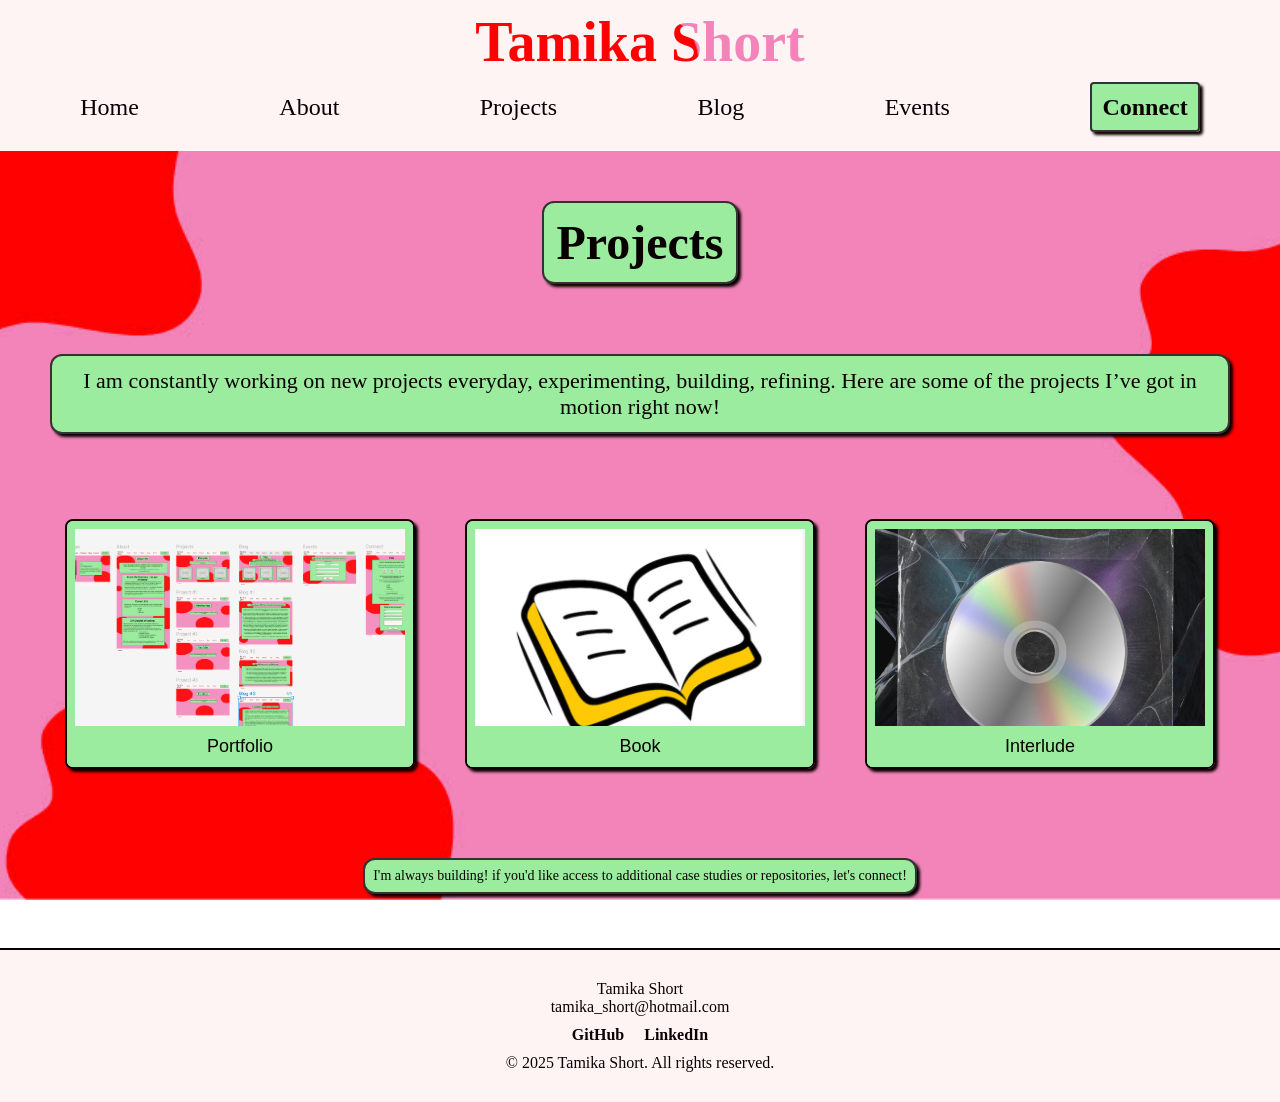
<file: pages/projects.html>
<!DOCTYPE html>
<html lang="en">
<head>
  <meta name="viewport" content="width=device-width, initial-scale=1.0">
  <link rel="stylesheet" href="../styles/projects.css">
  <link href="https://fonts.googleapis.com/icon?family=Material+Icons" rel="stylesheet"> 
  <title>Tamika Short</title>
</head>
<body>
  <header>
    <h1 class="name">Tamika Short</h1>
    <nav>
      <input type="checkbox" id="menu-toggle" style="display: none;"/>
      <label for="menu-toggle" class="menu-icon"><span class="material-icons">menu</span></label>
    <ul class="nav-links" id="nav-links">
        <li><a href="../pages/home.html">Home</a></li>
        <li><a href="../pages/about.html">About</a></li>
        <li><a href="#">Projects</a></li>
        <li><a href="../pages/blog.html">Blog</a></li>
        <li><a href="../pages/events.html">Events</a></li>
        <li><a href="../pages/connect.html" class="connect">Connect</a></li>
    </ul>
     </nav>
  </header>
  <main>
    <div class="flexbox-container">
        <div class="about"><h2>Projects</h2></div>
        <div class="a"><p>I am constantly working on new projects everyday, experimenting, building, refining. Here are some of the projects I’ve got in motion right now! </p></div>
    </div>
    <div class="flexbox-container-1">
      <a href="../pages/home.html" class="image-box">
        <img src="../images/wireframing.jpg" alt="wireframing" class="image">
        <div class="title">Portfolio</div>
      </a>
      <a href="../pages/book-portfolio.html" class="image-box">
        <img src="../images/book.png" alt="code" class="image">
        <div class="title">Book</div>
      </a>
      <a href="../pages/interlude.html" class="image-box">
        <img src="../images/interlude.png" alt="code" class="image">
        <div class="title">Interlude</div>
      </a>
    </div>
    <div class="flexbox-container">
    <div class="b"> I'm always building! if you'd like access to additional case studies or repositories, let's connect!<p> </p></div>

    </div>
  </main>
  <footer>
    <p>Tamika Short<br>tamika_short@hotmail.com</p>
    <div class="social-links">
      <a href="https://github.com/tshort11" target="_blank" rel="noopener noreferrer">GitHub</a>
      <a href="https://linkedin.com/in/tamikashort314" target="_blank" rel="noopener noreferrer">LinkedIn</a>
    </div>
    <p>&copy; 2025 Tamika Short. All rights reserved.</p>
  </footer>
</body>
</html>
</file>
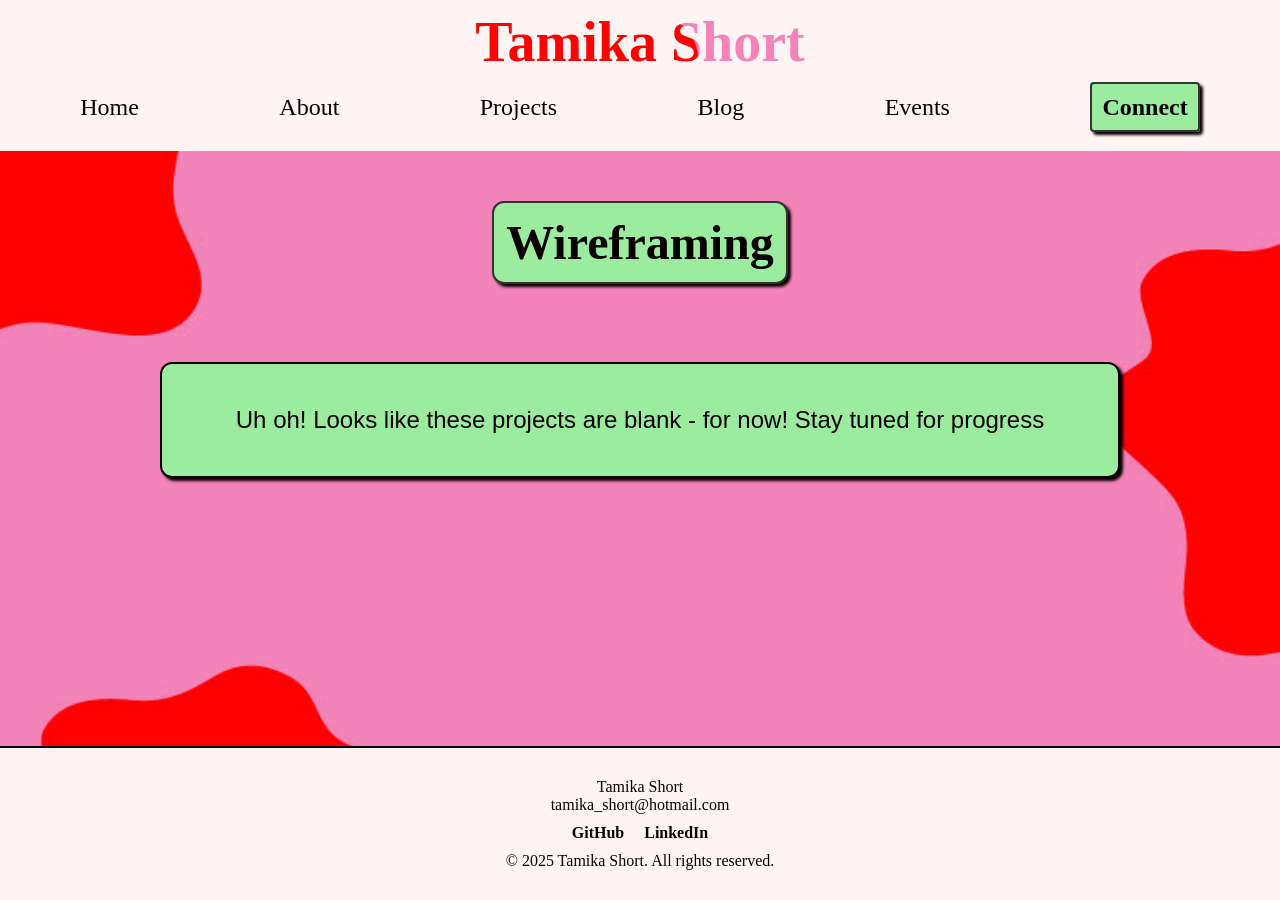
<file: pages/wireframe-portfolio.html>
<!DOCTYPE html>
<html lang="en">
<head>
  <meta name="viewport" content="width=device-width, initial-scale=1.0">
  <link rel="stylesheet" href="../styles/wireframing-portfolio.css">
  <link href="https://fonts.googleapis.com/icon?family=Material+Icons" rel="stylesheet"> 
  <title>Tamika Short</title>
</head>
<body>
  <header>
    <h1 class="name">Tamika Short</h1>
    <nav>
      <input type="checkbox" id="menu-toggle" style="display: none;"/>
      <label for="menu-toggle" class="menu-icon"><span class="material-icons">menu</span></label>
      <ul class="nav-links" id="nav-links">
        <li><a href="../pages/home.html">Home</a></li>
        <li><a href="../pages/about.html">About</a></li>
        <li><a href="../pages/projects.html">Projects</a></li>
        <li><a href="../pages/blog.html">Blog</a></li>
        <li><a href="../pages/events.html">Events</a></li>
        <li><a href="../pages/connect.html" class="connect">Connect</a></li>
      </ul>
    </nav>
  </header>
  <main>
    <div class="flexbox-container">
      <div class="title">
        <h2>Wireframing</h2>
      </div>
      <p class="text"> Uh oh! Looks like these projects are blank - for now! Stay tuned for progress</p>
    </div>
  </main>
  <footer>
    <p>Tamika Short<br>tamika_short@hotmail.com</p>
    <div class="social-links">
      <a href="https://github.com/tshort11" target="_blank" rel="noopener noreferrer">GitHub</a>
      <a href="https://linkedin.com/in/tamikashort314" target="_blank" rel="noopener noreferrer">LinkedIn</a>
    </div>
    <p>&copy; 2025 Tamika Short. All rights reserved.</p>
  </footer>
</body>
</html>
</file>
<file: styles/home.css>
:root {
  --background-image: url(../images/Background.jpg);
  --primary-background: #FFF4F4;
}

* {
  margin: 0;
  box-sizing: border-box;
}

html, body {
  height: 100%;
  background-image: var(--background-image);
  background-size: cover;
  background-position: center;
  background-repeat: no-repeat;
  background-attachment: fixed;
}

header {
  background-color: var(--primary-background);
  display: flex;
  flex-direction: column;
  align-items: center;
  justify-content: center;
  padding: 10px 0;
}

nav {
  font-size: 24px;
  width: 100%;
  background-color: var(--primary-background);
  display: flex;
  flex-direction: column;
  align-items: center;
  justify-content: center;
  padding: 10px 0;
}


nav ul {
  display: flex;
  justify-content: space-around;
  width: 100%;
  margin: 0;
  padding: 10px;
  list-style: none;
}

nav li {
  margin: 0 15px;
}

nav li a {
  text-decoration: none;
  color: #090101;
  font-size: 24px;
}

nav li a:hover {
  top: -2px;
  font-size: 26px;
  text-decoration: none;
  color: transparent;
  background-image: var(--background-image);
  opacity: 75%;
  background-clip: text;
}

nav li a.connect {
  color: #090101;
  font-size: 24px;
  font-weight: bold;
  border: 2px solid #333;
  border-radius: 4px;
  padding: 10px;
  background-color: #9BEC9E;
  box-shadow: 3px 3px 3px #090101;
}

.name {
  display: center;
  font-size: 56px;
  background-image: var(--background-image);
  font-weight: bold;
  background-clip: text;
  color: transparent;
  animation: moveBackground 3s infinite;
}


.menu-icon {
  display: none;
}

.menu-icon {
  display: none;
}

main {
  flex: 1;
  max-width: 1200px;
  width: 100%;
  margin: 8px auto;
  padding: 4px;
  box-sizing: border-box;
  display: flex;
  justify-content: center;
}

.flexbox-container {
  display: flex;
  flex-direction: row;
  justify-content: center;
  align-items: center;
}

.container {
  display: flex;
  flex-direction: column;
  align-items: center;
  justify-content: center;
  position: sticky;
}

.intro {
  text-align: left;
  color: #090101;
  font-size: 22px;
  font-family: 'Segoe UI', Tahoma, Geneva, Verdana, sans-serif;
  border: 2px solid #333;
  border-radius: 16px;
  padding: 24px;
  background-color: #9BEC9E;
  box-shadow: 3px 3px 3px #090101;
  flex: 1;
  animation: fadeIn 2s ease-out;
}

.images {
  flex: 1;
}

.images img:hover {
  transform: scale(1.1);
  box-shadow: 15px 15px 20px #090101;
}

.images img {
  max-width: 70%;
  border-radius: 10px;
  box-shadow: 10px 10px 10px #090101;
  animation: fadeIn 2s ease-out;
}

footer {
  background-color: var(--primary-background);
  color: #090101;
  padding: 20px;
  text-align: center;
  border-top: 2px solid #090101;
}

footer p {
  margin: 10px 0;
}

footer .social-links {
  display: flex;
  justify-content: center;
  gap: 20px;
  margin-top: 10px;
}

footer .social-links a {
  color: #090101;
  text-decoration: none;
  font-weight: bold;
}

footer .social-links a:hover {
  color: #9BEC9E;
}


@media (max-width: 768px) {
  :root {
    --background-image: url(../images/mobilebackground.jpg);
    --primary-background: #FFF4F4;
  

  .name {
    font-size: 34px;
  }

  .menu-icon {
    font-size: 1.5rem;
    color: #090101;
    cursor: pointer;
  }

  .nav-links {
    top: 70px;
  }

  nav li a {
    font-size: 24px;
  }

  .menu-icon {
    display: flex;
    flex-direction: column;
    cursor: pointer;
    position: absolute;
    top: 10px;
    right: 10px;
  }

  .menu-icon .material-icons {
    font-size: 52px;
    color: #090101;
  }

  .nav-links {
    display: none;
    flex-direction: column;
    width: 100%;
    background-color: var(--primary-background);
    position: absolute;
    top: 70px;
    left: 0;
    text-align: center;
    border-bottom: 2px solid #090101;
    padding: 10px 0;
    z-index: 1000;
  }

  .nav-links li {
    margin: 14px 0;
    font-size: 24px;
    padding: 14px;
  }

  .nav-links li:not(:last-child):not(.connect) {
    border-bottom: 1px solid #090101;
  }

  .nav-links a {
    color: #090101;
  }

  #menu-toggle:checked ~ #nav-links {
    display: flex;
  }

  .menu-icon .bar {
    background-color: #090101;
    height: 6px;
    width: 42px;
    margin: 6px 0;
    transition: 0.3s;
  }

  #menu-toggle:checked ~ .menu-icon .bar:nth-child(1) {
    transform: rotate(-45deg) translate(-5px, 6px);
  }

  #menu-toggle:checked ~ .menu-icon .bar:nth-child(2) {
    opacity: 0;
  }

  #menu-toggle:checked ~ .menu-icon .bar:nth-child(3) {
    transform: rotate(45deg) translate(-5px, -6px);
  }

  .flexbox-container {
    flex-direction: column;
    gap: 52px;
    margin: 0;
    padding: 20px;
  }

  .images img {
    width: 250px; 
    height: 200px; 
    object-fit: cover; 
    border-radius: 50%; 
    box-shadow: 10px 10px 10px #090101;
    animation: fadeIn 2s ease-out;
    display: block;
    margin: 0 auto;
  }
}

@media (max-width: 480px) {
  .name {
    font-size: 34px;
  }

  .menu-icon {
    font-size: 1.5rem;
    color: black;
    cursor: pointer;
  }

  .nav-links {
    top: 70px;
  }

  nav li a {
    font-size: 24px;
  }

  .intro {
    position: relative;
    background: #9BEC9E;
    border: 2px solid #090101;
    border-radius: 20px;
    padding: 20px;
    max-width: 600px;
    font-size: 18px;
    color: #090101;
    box-shadow: 4px 4px 10px rgba(0, 0, 0, 0.3);
    margin: 0 auto;
  }
  
  
  .intro::after {
    content: "";
    position: absolute;
    top: -9px; 
    left: 40px; 
    width: 0;
    height: 0;
    border: 15px solid transparent;
    border-top-color: #9BEC9E;
    border-bottom: 0;
    margin-left: -10px;
    transform: rotate(180deg);
  }
  

  .flexbox-container {
    padding: 10px;
    gap: 20px;
  }
}

@keyframes moveBackground {
  0% {
    background-position: 80% 100%;
  }
  100% {
    background-position: 0% 90%;
  }
}

@keyframes fadeIn {
  0% {
    opacity: 0;
    transform: translateY(20px); 
  }
  100% {
    opacity: 1;
    transform: translateY(0); 
  }
}
}
</file>
<file: styles/about.css>
:root {
  --background-image: url(../images/Background.jpg);
  --primary-background: #FFF4F4;
}

* {
  margin: 0;
  box-sizing: border-box;
}

html, body {
  height: 100%;
  background-image: var(--background-image);
  background-size: cover;
  background-position: center;
  background-repeat: no-repeat;
  background-attachment: fixed;
}

header {
  background-color: var(--primary-background);
  display: flex;
  flex-direction: column;
  align-items: center;
  justify-content: center;
  padding: 10px 0;
}

.menu-icon {
  display: none; 
}

nav {
  font-size: 24px;
  width: 100%;
  background-color: var(--primary-background);
  display: flex;
  flex-direction: column;
  align-items: center;
  justify-content: center;
  padding: 10px 0;
  
}

nav ul {
  display: flex;
  justify-content: space-around;
  width: 100%;
  margin: 0;
  padding: 10px;
  list-style: none;
}

nav li {
  margin: 0 15px;
}

nav li a {
  text-decoration: none;
  color: #090101;
  font-size: 24px;
}

nav li a:hover {
  top: -2px;
  font-size: 26px;
  text-decoration: underline;
}

nav li a.connect {
  color: #090101;
  font-size: 24px;
  font-weight: bold;
  border: 2px solid #333;
  border-radius: 4px;
  padding: 10px;
  background-color: #9BEC9E;
  box-shadow: 3px 3px 3px #090101;
}

.name {
  display: center;
  font-size: 56px;
  background-image: var(--background-image);
  font-weight: bold;
  background-clip: text;
  color: transparent;
  animation: moveBackground 3s infinite;
}


  .flexbox-container {
    margin: 5px;
    display: flex;
    flex-direction: column;
    justify-content: center;
    align-items: center;
    overflow: auto;
    gap: 50px;
    padding: 35px;
  }


  .about {
    margin: 10px;
    text-align: center;
    color: #090101;
    font-size: 24px;
    border: 2px solid #333;
    border-radius: 12px;
    padding: 12px;
    background-color: #9BEC9E;
    box-shadow: 3px 3px 3px  #090101;
    display: inline-block;
  }

  .intro {
    margin: 10px;
    text-align: center;
    font-family:'Trebuchet MS', 'Lucida Sans Unicode', 'Lucida Grande', 'Lucida Sans', Arial, sans-serif; /*change this*/
    color: #090101;
    font-size: 24px;
    border: 2px solid #333;
    border-radius: 12px;
    padding: 24px;
    background-color: #9BEC9E;
    box-shadow: 3px 3px 3px #090101;
    display: inline-block;
    position: relative; 
  }

  .intro-1 {
    margin: 10px;
    text-align: center;
    font-family:'Times New Roman', Times, serif; 
    color: #090101;
    font-size: 24px;
  }

   .summary, .current, .outside {
    margin: 10px;
    width: 980px;
    text-align: center;
    color: #090101;
    font-size: 22px;
    border: 2px solid #333;
    border-radius: 4px;
    padding: 28px;
    background-color: #9BEC9E;
    box-shadow: 3px 3px 3px #090101;
    display: inline-block;
    position: relative; 
    transition: top 0.3s;
}


ul {
  margin: 50px;
  text-align: justify;
}

.list {
  margin: 0 auto;
  text-align: left;
}

footer {
  background-color: var(--primary-background);
  color: #090101;
  padding: 20px;
  text-align: center;
  border-top: 2px solid #090101;
}

footer p {
  margin: 10px 0;
}

footer .social-links {
  display: flex;
  justify-content: center;
  gap: 20px;
  margin-top: 10px;
}

footer .social-links a {
  color: #090101;
  text-decoration: none;
  font-weight: bold;
}

footer .social-links a:hover {
  color: #9BEC9E;
}
  
  @media (max-width: 768px) {
    nav {
      font-size: 20px;
    }
  
    nav ul {
      flex-direction: column;
      padding: 0;
    }
  
    nav li {
      margin: 10px 0;
    }
  
    .name {
      font-size: 48px;
    }
  
    .flexbox-container {
      padding: 20px;
      gap: 30px;
    }

    .intro .about, .intro-1, .summary, .current, .outside {
      font-size: 24px;
      width: 100%;
      padding: 20px;
    }
  }
  
  
  @media (max-width: 480px) {
    nav {
      font-size: 18px;
    }
  
    nav ul {
      flex-direction: column;
      padding: 0;
    }
  
    nav li {
      margin: 8px 0;
    }
  
    .name {
      font-size: 36px;
    }
  
    .flexbox-container {
      padding: 10px;
      gap: 20px;
    }
  
    .intro {
      font-size: 32px;
      padding: 15px;
    }
  
    .about, .intro-1, .summary, .current, .outside {
      font-size: 20px;
      width: 100%;
      padding: 15px;
    }
  }

@media (max-width: 768px) {
  :root {
    --background-image: url(../images/Background.jpg);
    --primary-background: #FFF4F4;
  
  nav ul {
    display: none;
  }

  header {
    border-bottom: 2px solid #090101;
  }

  .menu-icon {
    display: flex;
    flex-direction: column;
    cursor: pointer;
    position: absolute;
    top: 10px;
    right: 10px;
  }

  .menu-icon .material-icons {
    font-size: 52px;
    color: #090101;
  }

  .nav-links {
    display: none;
    flex-direction: column;
    width: 100%;
    background-color: var(--primary-background);
    position: absolute;
    top: 70px;
    left: 0;
    text-align: center;
    border-bottom: 2px solid #090101;
    padding: 10px 0;
    z-index: 1000;
  }

  .nav-links li {
    margin: 14px 0;
    font-size: 24px;
    padding: 14px;
  }

  .nav-links li:not(:last-child):not(.connect) {
    border-bottom: 1px solid #090101;
  }

  .nav-links a {
    color: #090101;
  }

  #menu-toggle:checked ~ #nav-links {
    display: flex;
  }

  .menu-icon .bar {
    background-color: #090101;
    height: 6px;
    width: 42px;
    margin: 6px 0;
    transition: 0.3s;
  }

  #menu-toggle:checked ~ .menu-icon .bar:nth-child(1) {
    transform: rotate(-45deg) translate(-5px, 6px);
  }

  #menu-toggle:checked ~ .menu-icon .bar:nth-child(2) {
    opacity: 0;
  }

  #menu-toggle:checked ~ .menu-icon .bar:nth-child(3) {
    transform: rotate(45deg) translate(-5px, -6px);
  }

  .flexbox-container {
    flex-direction: column;
    gap: 16px;
  }
}

  @media (max-width: 480px) {
    body {
      background-image: url(../images/mobilebackground.jpg);
    }
  
    .name {
      font-size: 34px;
    }
  }
  

  .menu-icon {
    font-size: 1.5rem;
    color: #090101;
    cursor: pointer;
  }

  .nav-links {
    top: 70px;
  }

  nav li a {
    font-size: 24px;
  }

  .flexbox-container {
    padding: 10px;
    gap: 20px;
  }

  .intro {
    font-size: 32px;
    padding: 5px;
  }

  .heading {
    font-size: 24px;
    width: 100%;
    text-align: center;
  }
  .basics {
    font-size: 18px;
    width: 100%;
    text-align: center;
  }

  .intro {
    font-size: 20px;
    width: 100%;
    text-align: center;
  }

   .summary, .current, .outside {
    font-size: 18px;
    width: 100%;
    text-align: left;
  }
}

@keyframes moveBackground {
  0% {
    background-position: 80% 100%;
  }
  100% {
    background-position: 0% 90%;
  }
}
</file>
<file: styles/blog.css>
:root {
  --background-image: url(../images/Background.jpg);
  --primary-background: #FFF4F4;
}

* {
  margin: 0;
  box-sizing: border-box;
}

html, body {
  height: 100%;
  background-image: var(--background-image);
  background-size: cover;
  background-position: center;
  background-repeat: no-repeat;
  background-attachment: fixed;
}

header {
  background-color: var(--primary-background);
  display: flex;
  flex-direction: column;
  align-items: center;
  justify-content: center;
  padding: 10px 0;
}

nav {
  font-size: 24px;
  width: 100%;
  background-color: var(--primary-background);
  display: flex;
  flex-direction: column;
  align-items: center;
  justify-content: center;
  padding: 10px 0;
}


nav ul {
  display: flex;
  justify-content: space-around;
  width: 100%;
  margin: 0;
  padding: 10px;
  list-style: none;
}

nav li {
  margin: 0 15px;
}

nav li a {
  text-decoration: none;
  color: #090101;
  font-size: 24px;
}

nav li a:hover {
  top: -2px;
  font-size: 26px;
  text-decoration: none;
  color: transparent;
  background-image: var(--background-image);
  opacity: 75%;
  background-clip: text;
}

nav li a.connect {
  color: #090101;
  font-size: 24px;
  font-weight: bold;
  border: 2px solid #333;
  border-radius: 4px;
  padding: 10px;
  background-color: #9BEC9E;
  box-shadow: 3px 3px 3px #090101;
}

.name {
  display: center;
  font-size: 56px;
  background-image: var(--background-image);
  font-weight: bold;
  background-clip: text;
  color: transparent;
  animation: moveBackground 3s infinite;
}


.menu-icon {
  display: none;
}

  .flexbox-container {
    margin: 5px;
    display: flex;
    flex-direction: column;
    justify-content: center;
    align-items: center;
    overflow: auto;
    gap: 50px;
    padding: 35px;
  }

  .error {
    margin: 10px;
    text-align: center;
    color: #090101;
    font-size: 36px;
    border: 2px solid #333;
    border-radius: 12px;
    padding: 10px;
    background-color: #9BEC9E;
    box-shadow: 3px 3px 3px  #090101;
    display: inline-block;
  }

 .intro  {
    margin: 10px;
    text-align: center;
    color: #090101;
    font-size: 22px;
    border: 2px solid #333;
    border-radius: 12px;
    padding: 10px;
    background-color: #9BEC9E;
    box-shadow: 3px 3px 3px  #090101;
    display: inline-block;
  }

  .flexbox-container-1 {
    margin: 5px;
    display: flex;
    flex-direction: row;
    justify-content: center;
    align-items: center;
    overflow: auto;
    gap: 50px;
    padding: 35px;
  }
  
  .image-box {
    text-decoration: none; 
    color: inherit;
    border: 2px solid #090101; 
    border-radius: 8px; 
    box-shadow: 3px 3px 3px  #090101;
    overflow: hidden; 
    transition: transform 0.3s ease; 
    vertical-align: top;
    width: 400px; 
    height: 350px; 
    display: center;
    align-items: center;
    justify-content: center;
  }
  
  .image-box .image {
      display: block; 
      width: 100%;
      height: 100%;
      object-fit: cover; 
      border: 8px solid #9BEC9E;
  }
  

  .image-box .title {
    position: sticky; 
    bottom: 0; 
    left: 0; 
    width: 100%; 
    padding: 10px;
    text-align: center;
    background-color: #9BEC9E;
    font-family: 'Segoe UI', Tahoma, Geneva, Verdana, sans-serif;
    font-size: 18px;
    color: #090101;
    z-index: 10; 
  }
  
  
  .image-box:hover {
    transform: scale(1.05); 
    box-shadow: 0 4px 8px rgba(0, 0, 0, 0.2); 
  }

  footer {
    background-color: var(--primary-background);
    color: #090101;
    padding: 20px;
    text-align: center;
    border-top: 2px solid #090101;
  }
  
  footer p {
    margin: 10px 0;
  }
  
  footer .social-links {
    display: flex;
    justify-content: center;
    gap: 20px;
    margin-top: 10px;
  }
  
  footer .social-links a {
    color: #090101;
    text-decoration: none;
    font-weight: bold;
  }
  
  footer .social-links a:hover {
    color: #9BEC9E;
  }
  
  /* ---------- Tablet & Small Desktop ---------- */
@media (max-width: 768px) {
  :root {
    --background-image: url(../images/mobilebackground.jpg);
    --primary-background: #FFF4F4;
  }

  nav ul {
    display: none;
  }

  header {
    border-bottom: 2px solid #090101;
  }

  .menu-icon {
    display: flex;
    flex-direction: column;
    cursor: pointer;
    position: absolute;
    top: 10px;
    right: 10px;
  }

  .menu-icon .material-icons {
    font-size: 36px;
    color: #090101;
  }

  .menu-icon .bar {
    background-color: #090101;
    height: 6px;
    width: 42px;
    margin: 6px 0;
    transition: 0.3s;
  }

  #menu-toggle:checked ~ .menu-icon .bar:nth-child(1) {
    transform: rotate(-45deg) translate(-5px, 6px);
  }

  #menu-toggle:checked ~ .menu-icon .bar:nth-child(2) {
    opacity: 0;
  }

  #menu-toggle:checked ~ .menu-icon .bar:nth-child(3) {
    transform: rotate(45deg) translate(-5px, -6px);
  }

  .nav-links {
    display: none;
    flex-direction: column;
    width: 100%;
    background-color: var(--primary-background);
    position: absolute;
    top: 70px;
    left: 0;
    text-align: center;
    border-bottom: 2px solid #090101;
    padding: 10px 0;
    z-index: 1000;
  }

  .nav-links li {
    margin: 14px 0;
    font-size: 2px;
    padding: 14px;
    border-bottom: 1px solid #090101;
  }

  .nav-links li:last-child {
    border-bottom: none;
  }

  .nav-links a {
    color: #090101;
  }

  #menu-toggle:checked ~ .nav-links {
    display: flex;
  }

  .intro {
    margin: 7px 0;
    text-align: center;
    color: #090101;
    font-size: 16px;
    border: 2px solid #333;
    border-radius: 12px;
    padding: 6px;
    background-color: #9BEC9E;
    box-shadow: 3px 3px 3px  #090101;
    display: inline-block;
  }

  .error  {
    margin: 4px 0;
    text-align: center;
    color: #090101;
    font-size: 28px;
    border: 2px solid #333;
    border-radius: 12px;
    padding: 8px;
    background-color: #9BEC9E;
    box-shadow: 3px 3px 3px  #090101;
    display: inline-block;
  }

  .image-box {
    width: 100%;
    max-width: 400px;
  }
  

  .image-box img {
    width: 100%;
    margin: 0 auto;
  }

  .flexbox-container {
    flex-direction: column;
    gap: 16px;
    padding: 20px;
  }
}

/* ---------- Mobile Phones ---------- */
@media (max-width: 480px) {
  .name {
    font-size: 34px;
  }

  .menu-icon {
    display: flex;
    flex-direction: column;
    cursor: pointer;
    position: absolute;
    top: 10px;
    right: 10px;
  }

  .menu-icon .material-icons {
    font-size: 52px;
    color: #090101;
  }

  .nav-links {
    top: 70px;
  }

  nav li a {
    font-size: 24px;
  }

  

  .image-box {
    padding: 8px;
    max-width: 320px;
    background-color: #9BEC9E;
    margin: 0 auto;
    border-radius: 12px;
    box-shadow: 0 4px 8px rgba(0,0,0,0.1);
    text-align: center;
  }

  .image-box img {
    width: 100%;
    margin: 0 auto;
  }

  .flexbox-container-1 {
    margin: 5px;
    display: flex;
    flex-direction: column;
    justify-content: center;
    align-items: center;
    overflow: auto;
    gap: 25px;
    padding: 45px;
  }
}

/* ---------- Background Animation ---------- */
@keyframes moveBackground {
  0% {
    background-position: 80% 100%;
  }
  100% {
    background-position: 0% 90%;
  }
}
</file>
<file: styles/portfolio-portfolio.css>
:root {
  --background-image: url(../images/Background.jpg);
  --primary-background: #FFF4F4;
}

* {
  margin: 0;
  box-sizing: border-box;
}

html, body {
  height: 100%;
  background-image: var(--background-image);
  background-size: cover;
  background-position: center;
  background-repeat: no-repeat;
  background-attachment: fixed;
}

header {
  background-color: var(--primary-background);
  display: flex;
  flex-direction: column;
  align-items: center;
  justify-content: center;
  padding: 10px 0;
}

nav {
  font-size: 24px;
  width: 100%;
  background-color: var(--primary-background);
  display: flex;
  flex-direction: column;
  align-items: center;
  justify-content: center;
  padding: 10px 0;
}


nav ul {
  display: flex;
  justify-content: space-around;
  width: 100%;
  margin: 0;
  padding: 10px;
  list-style: none;
}

nav li {
  margin: 0 15px;
}

nav li a {
  text-decoration: none;
  color: #090101;
  font-size: 24px;
}

nav li a:hover {
  top: -2px;
  font-size: 26px;
  text-decoration: none;
  color: transparent;
  background-image: var(--background-image);
  opacity: 75%;
  background-clip: text;
}

nav li a.connect {
  color: #090101;
  font-size: 24px;
  font-weight: bold;
  border: 2px solid #333;
  border-radius: 4px;
  padding: 10px;
  background-color: #9BEC9E;
  box-shadow: 3px 3px 3px #090101;
}

.name {
  display: center;
  font-size: 56px;
  background-image: var(--background-image);
  font-weight: bold;
  background-clip: text;
  color: transparent;
  animation: moveBackground 3s infinite;
}


.menu-icon {
  display: none;
}

html, body {
  height: 100%;
  margin: 0; 
}

body {
  display: flex;
  flex-direction: column;
}

main {
  flex: 1; 
}

  
  
    .flexbox-container {
      margin: 5px;
      display: flex;
      flex-direction: column;
      justify-content: center;
      align-items: center;
      overflow: auto;
      gap: 50px;
      padding: 35px;
    }
  
  
    .title {
      margin: 10px;
      text-align: center;
      color: #090101;
      font-size: 32px;
      border: 2px solid #333;
      border-radius: 12px;
      padding: 12px;
      background-color: #9BEC9E;
      box-shadow: 3px 3px 3px  #090101;
      display: inline-block;
      animation: fadeIn 2s ease-out;
    }
  
    .text {
      margin: 18px;
      width: 80%;
      text-align: center;
      font-family:'Trebuchet MS', 'Lucida Sans Unicode', 'Lucida Grande', 'Lucida Sans', Arial, sans-serif; /*change this*/
      color: #090101;
      font-size: 24px;
      border: 2px solid #090101;
      border-radius: 12px;
      padding: 42px;
      background-color: #9BEC9E;
      box-shadow: 3px 3px 3px #090101;
      display: inline-block;
      position: relative; 
      animation: fadeIn 2s ease-out;
    }
  
    
    footer {
      background-color: var(--primary-background);
      color: #090101;
      padding: 20px;
      text-align: center;
      border-top: 2px solid #090101;
    }
    
    footer p {
      margin: 10px 0;
    }
    
    footer .social-links {
      display: flex;
      justify-content: center;
      gap: 20px;
      margin-top: 10px;
    }
    
    footer .social-links a {
      color: #090101;
      text-decoration: none;
      font-weight: bold;
    }
    
    footer .social-links a:hover {
      color: #9BEC9E;
    }

    @media (max-width: 768px) {
      :root {
        --background-image: url(../images/mobilebackground.jpg);
        --primary-background: #FFF4F4;
      nav ul {
        display: none;
      }
      
      .menu-icon {
        display: flex;
        flex-direction: column;
        cursor: pointer;
        position: absolute;
        top: 10px;
        right: 10px;
      }
      
      .menu-icon .material-icons {
        font-size: 36px;
        color: #090101;
      }
      
      .nav-links {
        display: none;
        flex-direction: column;
        width: 100%;
        background-color: var(--primary-background);
        position: absolute;
        top: 70px;
        left: 0;
        text-align: center;
        border-bottom: 2px solid #090101;
        padding: 10px 0;
        z-index: 1000;
      }
      
      .nav-links li {
        margin: 14px 0;
        font-size: 20px;
        padding: 14px;
        border-bottom: 1px solid #090101;
      }
      
      .nav-links li:last-child {
        border-bottom: none;
      }
      
      .nav-links a {
        color: #090101;
      }
      
      #menu-toggle:checked ~ .nav-links {
        display: flex;
      }
      
      .flexbox-container {
        flex-direction: column;
        gap: 16px;
        padding: 20px;
      }
      
      .title {
        font-size: 24px;
      }
    
      .text {
        font-size: 18px;
        padding: 20px;
      }
    }
    
  
    @media (max-width: 480px) {
      .name {
        font-size: 34px;
      }
      
      .menu-icon .material-icons {
        font-size: 52px;
      }
      
      .nav-links {
        top: 70px;
      }
      
      .nav-links li {
        font-size: 18px;
      }
      
      .flexbox-container {
        padding: 15px;
      }
      
      .title {
        font-size: 22px;
      }
    
      .text {
        font-size: 16px;
        padding: 15px;
      }
    }
    
    @keyframes moveBackground {
      0% {
        background-position: 80% 100%;
      }
      100% {
        background-position: 0% 90%;
      }
    }


    @keyframes moveBackground {
      0% {
          background-position: 80% 100%;
      }
      100% {
          background-position: 0% 90%;
      }
    }
  }
</file>
<file: styles/coding-blog.css>
:root {
  --background-image: url(../images/Background.jpg);
  --primary-background: #FFF4F4;
}

* {
  margin: 0;
  box-sizing: border-box;
}

html, body {
  height: 100%;
  background-image: var(--background-image);
  background-size: cover;
  background-position: center;
  background-repeat: no-repeat;
  background-attachment: fixed;
}

header {
  background-color: var(--primary-background);
  display: flex;
  flex-direction: column;
  align-items: center;
  justify-content: center;
  padding: 10px 0;
}

nav {
  font-size: 24px;
  width: 100%;
  background-color: var(--primary-background);
  display: flex;
  flex-direction: column;
  align-items: center;
  justify-content: center;
  padding: 10px 0;
}


nav ul {
  display: flex;
  justify-content: space-around;
  width: 100%;
  margin: 0;
  padding: 10px;
  list-style: none;
}

nav li {
  margin: 0 15px;
}

nav li a {
  text-decoration: none;
  color: #090101;
  font-size: 24px;
}

nav li a:hover {
  top: -2px;
  font-size: 26px;
  text-decoration: none;
  color: transparent;
  background-image: var(--background-image);
  opacity: 75%;
  background-clip: text;
}

nav li a.connect {
  color: #090101;
  font-size: 24px;
  font-weight: bold;
  border: 2px solid #333;
  border-radius: 4px;
  padding: 10px;
  background-color: #9BEC9E;
  box-shadow: 3px 3px 3px #090101;
}

.name {
  display: center;
  font-size: 56px;
  background-image: var(--background-image);
  font-weight: bold;
  background-clip: text;
  color: transparent;
  animation: moveBackground 3s infinite;
}


.menu-icon {
  display: none;
}
  
    .flexbox-container {
      margin: 5px;
      display: flex;
      flex-direction: column;
      justify-content: center;
      align-items: center;
      overflow: auto;
      gap: 50px;
      padding: 35px;
    }
  
  
    .title {
      margin: 10px;
      text-align: center;
      color: #090101;
      font-size: 32px;
      border: 2px solid #333;
      border-radius: 12px;
      padding: 12px;
      background-color: #9BEC9E;
      box-shadow: 3px 3px 3px  #090101;
      display: inline-block;
    }
  
    .text {
      margin: 18px;
      width: 80%;
      text-align: center;
      font-family:'Trebuchet MS', 'Lucida Sans Unicode', 'Lucida Grande', 'Lucida Sans', Arial, sans-serif; /*change this*/
      color: #090101;
      font-size: 24px;
      border: 2px solid #090101;
      border-radius: 12px;
      padding: 42px;
      background-color: #9BEC9E;
      box-shadow: 3px 3px 3px #090101;
      display: inline-block;
      position: relative; 
    }
  
    
    footer {
      background-color: var(--primary-background);
      color: #090101;
      padding: 20px;
      text-align: center;
      border-top: 2px solid #090101;
    }
    
    footer p {
      margin: 10px 0;
    }
    
    footer .social-links {
      display: flex;
      justify-content: center;
      gap: 20px;
      margin-top: 10px;
    }
    
    footer .social-links a {
      color: #090101;
      text-decoration: none;
      font-weight: bold;
    }
    
    footer .social-links a:hover {
      color: #9BEC9E;
    }

    @media (max-width: 768px) {
      :root {
        --background-image: url(../images/mobilebackground.jpg);
        --primary-background: #FFF4F4;
      nav ul {
        display: none;
      }
    
      header {
        border-bottom: 2px solid #090101;
      }
    
      .menu-icon {
        display: flex;
        flex-direction: column;
        cursor: pointer;
        position: absolute;
        top: 10px;
        right: 10px;
      }
    
      .menu-icon .material-icons {
        font-size: 36px; /* Adjusted for better visual balance */
        color: #090101;
      }
    
      .nav-links {
        display: none;
        flex-direction: column;
        width: 100%;
        background-color: var(--primary-background);
        position: absolute;
        top: 70px;
        left: 0;
        text-align: center;
        border-bottom: 2px solid #090101;
        padding: 10px 0;
        z-index: 1000;
      }
    
      .nav-links li {
        margin: 14px 0;
        font-size: 20px; /* Adjusted for smaller screens */
        padding: 14px;
        border-bottom: 1px solid #090101;
      }
    
      .nav-links li:last-child {
        border-bottom: none; /* Remove border for the last item */
      }
    
      .nav-links a {
        color: #090101;
      }
    
      #menu-toggle:checked ~ .nav-links {
        display: flex;
      }
    
      .menu-icon .bar {
        background-color: #090101;
        height: 6px;
        width: 42px;
        margin: 6px 0;
        transition: 0.3s;
      }
    
      #menu-toggle:checked ~ .menu-icon .bar:nth-child(1) {
        transform: rotate(-45deg) translate(-5px, 6px);
      }
    
      #menu-toggle:checked ~ .menu-icon .bar:nth-child(2) {
        opacity: 0;
      }
    
      #menu-toggle:checked ~ .menu-icon .bar:nth-child(3) {
        transform: rotate(45deg) translate(-5px, -6px);
      }
    
      .flexbox-container {
        flex-direction: column;
        justify-content: center;
        align-items: center;
        gap: 16px;
      }

      .text {
      margin: 4px;
      width: 118%;
      padding: 12px;
      }

    }
    
    @media (max-width: 480px) {
      .name {
        font-size: 34px;
      }
    
      .menu-icon {
        display: flex;
        flex-direction: column;
        cursor: pointer;
        position: absolute;
        top: 10px;
        right: 10px;
      }
    
      
      .menu-icon .material-icons {
        font-size: 52px;
        color: #090101;
      }
    
      .nav-links {
        top: 70px;
      }
    
      nav li a {
        font-size: 24px; 
      }

      .title {
        margin: 0px;
        width: 100%;
        text-align: center;
        color: #090101;
        font-size: 16px;
        border: 2px solid #090101;
        border-radius: 12px;
        padding: 6px;
        background-color: #9BEC9E;
        box-shadow: 3px 3px 3px  #090101;
        display: inline-block;
      }
    
      .text {
        margin: 18px;
        width: 80%;
        text-align: left;
        font-family:'Trebuchet MS', 'Lucida Sans Unicode', 'Lucida Grande', 'Lucida Sans', Arial, sans-serif; /*change this*/
        color: #090101;
        font-size: 16px;
        border: 2px solid #090101;
        border-radius: 12px;
        padding: 42px;
        background-color: #9BEC9E;
        box-shadow: 3px 3px 3px #090101;
        display: inline-block;
        position: relative; 
      }
      
      
    }
  
    @keyframes moveBackground {
      0% {
          background-position: 80% 100%;
      }
      100% {
          background-position: 0% 90%;
      }
    }
  }
</file>
<file: styles/connect.css>
:root {
  --background-image: url(../images/Background.jpg);
  --primary-background: #FFF4F4;
}

* {
  margin: 0;
  box-sizing: border-box;
}

html, body {
  height: 100%;
  background-image: var(--background-image);
  background-size: cover;
  background-position: center;
  background-repeat: no-repeat;
  background-attachment: fixed;
}

header {
  background-color: var(--primary-background);
  display: flex;
  flex-direction: column;
  align-items: center;
  justify-content: center;
  padding: 10px 0;
}

nav {
  font-size: 24px;
  width: 100%;
  background-color: var(--primary-background);
  display: flex;
  flex-direction: column;
  align-items: center;
  justify-content: center;
  padding: 10px 0;
}


nav ul {
  display: flex;
  justify-content: space-around;
  width: 100%;
  margin: 0;
  padding: 10px;
  list-style: none;
}

nav li {
  margin: 0 15px;
}

nav li a {
  text-decoration: none;
  color: #090101;
  font-size: 24px;
}

nav li a:hover {
  top: -2px;
  font-size: 26px;
  text-decoration: none;
  color: transparent;
  background-image: var(--background-image);
  opacity: 75%;
  background-clip: text;
}

nav li a.connect {
  color: #090101;
  font-size: 24px;
  font-weight: bold;
  border: 2px solid #333;
  border-radius: 4px;
  padding: 10px;
  background-color: #9BEC9E;
  box-shadow: 3px 3px 3px #090101;
}

.name {
  display: center;
  font-size: 56px;
  background-image: var(--background-image);
  font-weight: bold;
  background-clip: text;
  color: transparent;
  animation: moveBackground 3s infinite;
}


.menu-icon {
  display: none;
}

.flexbox-container {
  display: flex;
  flex-direction: column;
  justify-content: center;
  align-items: center;
  gap: 20px;
  width: 100%;
  padding: 24px;
  text-align: center;
}

.question {
  font-size: 34px;
  margin: 16px;
}

.icon-container {
  display: flex;
  justify-content: center;
  align-items: center;
  gap: 28px;
}

.icon-container i {
  font-size: 36px;
  color: #090101;
  cursor: pointer;
}

.faq-item {
  display: flex;
  flex-direction: column;
  gap: 24px;
  text-align: center;
  font-size: 24px;
  max-width: 1000px;
  width: 100%;
  background-color: #9BEC9E;
  border: 2px solid #090101;
  border-radius: 8px;
  box-shadow: 2px 2px 2px #090101;
  padding: 20px;
  position: relative;
}

hr {
  border: none;
  height: 0.5px;
  background-color: #090101;
  margin: 10px auto;
  width: 100%;
}

.ul {
  list-style-type: disc;
  padding-left: 20px;
  text-align: left;
  margin: 0 auto;
  width: fit-content;
}

hr:nth-of-type(even) {
  width: 50%;
  align-items: center;
  margin: 10px auto;
}

ul {
  margin: 0 auto;
  text-align: left;
}

.form {
  display: flex;
  flex-direction: column;
  gap: 22px;
  max-width: 600px;
  width: 100%;
  background-color: #9BEC9E;
  border: 2px solid #090101;
  border-radius: 8px;
  box-shadow: 2px 2px 2px #090101;
  padding: 20px;
  position: relative;
  margin: 0 auto;
}

.form label {
  text-align: left;
  font-size: 16px;
  color: #090101;
}

.register {
  text-align: center;
  font-size: 36px;
}

.form input {
  padding: 10px;
  font-size: 16px;
  border: 1px solid #090101;
  border-radius: 4px;
}

.form button {
    padding: 10px;
    align-items: center;
    font-size: 16px;
    border-radius: 10px;
    background-color: #4CAF50;
    color: white;
    cursor: pointer;
}

.form button:hover {
  background-color: #45a049;
}

footer {
  background-color: var(--primary-background);
  color: #090101;
  padding: 20px;
  text-align: center;
  border-top: 2px solid #090101;
}

footer p {
  margin: 10px 0;
}

footer .social-links {
  display: flex;
  justify-content: center;
  gap: 20px;
  margin-top: 10px;
}

footer .social-links a {
  color: #090101;
  text-decoration: none;
  font-weight: bold;
}

footer .social-links a:hover {
  color: #9BEC9E;
}



@media (max-width: 768px) {
  :root {
    --background-image: url(../images/mobilebackground.jpg);
    --primary-background: #FFF4F4;
  nav ul {
    display: none;
  }

  header {
    border-bottom: 2px solid #090101;
  }

  .menu-icon {
    display: flex;
    flex-direction: column;
    cursor: pointer;
    position: absolute;
    top: 10px;
    right: 10px;
  }

  .menu-icon .material-icons {
    font-size: 52px;
    color: #090101;
  }

  .nav-links {
    display: none;
    flex-direction: column;
    width: 100%;
    background-color: var(--primary-background);
    position: absolute;
    top: 70px;
    left: 0;
    text-align: center;
    border-bottom: 2px solid #090101;
    padding: 10px 0;
    z-index: 1000;
  }

  .nav-links li {
    margin: 14px 0;
    font-size: 24px;
    padding: 14px;
  }

  .nav-links li:not(:last-child):not(.connect) {
    border-bottom: 1px solid #090101;
  }

  .nav-links a {
    color: #090101;
  }

  #menu-toggle:checked ~ .nav-links {
    display: flex;
  }

  .menu-icon .bar {
    background-color: #090101;
    height: 6px;
    width: 42px;
    margin: 6px 0;
    transition: 0.3s;
  }

  #menu-toggle:checked ~ .menu-icon .bar:nth-child(1) {
    transform: rotate(-45deg) translate(-5px, 6px);
  }

  #menu-toggle:checked ~ .menu-icon .bar:nth-child(2) {
    opacity: 0;
  }

  #menu-toggle:checked ~ .menu-icon .bar:nth-child(3) {
    transform: rotate(45deg) translate(-5px, -6px);
  }

  .flexbox-container {
    flex-direction: column;
    justify-content: center;
    align-items: center;
    gap: 16px;
  }
  .question {
     font-size: 20px;
     margin: 16px;
}
.faq-item {
  display: flex;
  flex-direction: column;
  gap: 12px;
  text-align: center;
  font-size: 18px;
  max-width: 1000px;
  width: 100%;
  background-color: #9BEC9E;
  border: 2px solid #090101;
  border-radius: 8px;
  box-shadow: 2px 2px 2px #090101;
  padding: 20px;
  position: relative;
}


}

@media (max-width: 480px) {
  .name {
    font-size: 34px;
  }

  .menu-icon {
    font-size: 1.5rem;
    color: #090101;
    cursor: pointer;
  }

  .nav-links {
    top: 70px;
  }

  nav li a {
    font-size: 24px; /* Text size */
  }

  .flexbox-container {
    padding: 10px;
    gap: 20px;
  }
}

@keyframes moveBackground {
  0% {
    background-position: 80% 100%;
  }
  100% {
    background-position: 0% 90%;
  }
}
}
</file>
<file: styles/events.css>
:root {
  --background-image: url(../images/Background.jpg);
  --primary-background: #FFF4F4;
}

* {
  margin: 0;
  box-sizing: border-box;
}

html, body {
  height: 100%;
  background-image: var(--background-image);
  background-size: cover;
  background-position: center;
  background-repeat: no-repeat;
  background-attachment: fixed;
}

header {
  background-color: var(--primary-background);
  display: flex;
  flex-direction: column;
  align-items: center;
  justify-content: center;
  padding: 10px 0;
}

nav {
  font-size: 24px;
  width: 100%;
  background-color: var(--primary-background);
  display: flex;
  flex-direction: column;
  align-items: center;
  justify-content: center;
  padding: 10px 0;
}


nav ul {
  display: flex;
  justify-content: space-around;
  width: 100%;
  margin: 0;
  padding: 10px;
  list-style: none;
}

nav li {
  margin: 0 15px;
}

nav li a {
  text-decoration: none;
  color: #090101;
  font-size: 24px;
}

nav li a:hover {
  top: -2px;
  font-size: 26px;
  text-decoration: none;
  color: transparent;
  background-image: var(--background-image);
  opacity: 75%;
  background-clip: text;
}

nav li a.connect {
  color: #090101;
  font-size: 24px;
  font-weight: bold;
  border: 2px solid #333;
  border-radius: 4px;
  padding: 10px;
  background-color: #9BEC9E;
  box-shadow: 3px 3px 3px #090101;
}

.name {
  display: center;
  font-size: 56px;
  background-image: var(--background-image);
  font-weight: bold;
  background-clip: text;
  color: transparent;
  animation: moveBackground 3s infinite;
}


.menu-icon {
  display: none;
}

.flexbox-container {
  display: flex;
  flex-direction: column;
  justify-content: center;
  align-items: center;
  gap: 20px;
  width: 100%;
  padding: 20px;
}

.intro {
  margin: 10px;
  text-align: center;
  color: #090101;
  font-size: 32px;
  border: 2px solid #333;
  border-radius: 10px;
  padding: 12px;
  background-color: #9BEC9E;
  box-shadow: 3px 3px 3px #090101;
  display: inline-block;
  position: relative;
}

.register {
  text-align: center;
  font-size: 36px;
}

.form {
  display: flex;
  flex-direction: column;
  gap: 22px;
  max-width: 600px;
  width: 100%;
  background-color: #9BEC9E;
  border: 2px solid #090101;
  border-radius: 8px;
  box-shadow: 2px 2px 2px #090101;
  padding: 20px;
  position: relative;
}

.form label {
  font-size: 16px;
  color: #090101;
}

.form input {
  padding: 10px;
  font-size: 16px;
  border: 1px solid #090101;
  border-radius: 4px;
}

.form button {
  padding: 10px;
  align-items: center;
  font-size: 16px;
  border-radius: 10px;
  background-color: #4CAF50;
  color: white;
  cursor: pointer;
}

.form button:hover {
  background-color: #45a049;
}

footer {
  background-color: var(--primary-background);
  color: #090101;
  padding: 20px;
  text-align: center;
  border-top: 2px solid #090101;
}

footer p {
  margin: 10px 0;
}

footer .social-links {
  display: flex;
  justify-content: center;
  gap: 20px;
  margin-top: 10px;
}

footer .social-links a {
  color: #090101;
  text-decoration: none;
  font-weight: bold;
}

footer .social-links a:hover {
  color: #9BEC9E;
}

@media (max-width: 768px) {
  :root {
    --background-image: url(../images/mobilebackground.jpg);
    --primary-background: #FFF4F4;

  nav ul {
    display: none;
  }

  header {
    border-bottom: 2px solid #090101;
  }

  .menu-icon {
    display: flex;
    flex-direction: column;
    cursor: pointer;
    position: absolute;
    top: 10px;
    right: 10px;
  }

  
  .menu-icon .material-icons {
    font-size: 52px;
    color: #090101;
  }

  .nav-links {
    display: none;
    flex-direction: column;
    width: 100%;
    background-color: var(--primary-background);
    position: absolute;
    top: 70px;
    left: 0;
    text-align: center;
    border-bottom: 2px solid #090101;
    padding: 10px 0;
    z-index: 1000;
  }

  .nav-links li {
    margin: 14px 0;
    font-size: 24px;
    padding: 14px;
  }

  .nav-links li:not(:last-child):not(.connect) {
    border-bottom: 1px solid #090101;
  }  

  .nav-links a {
    color: #090101;
  }
 
  #menu-toggle:checked ~ #nav-links {
    display: flex;
  }


  .menu-icon .bar {
    background-color: #090101;
    height: 6px;
    width: 42px;
    margin: 6px 0;
    transition: 0.3s;
  }

  
  #menu-toggle:checked ~ .menu-icon .bar:nth-child(1) {
    transform: rotate(-45deg) translate(-5px, 6px);
  }

  #menu-toggle:checked ~ .menu-icon .bar:nth-child(2) {
    opacity: 0;
  }

  #menu-toggle:checked ~ .menu-icon .bar:nth-child(3) {
    transform: rotate(45deg) translate(-5px, -6px);
  }
  .intro {
    margin: 7px 0;
    text-align: center;
    color: #090101;
    font-size: 16px;
    border: 2px solid #333;
    border-radius: 12px;
    padding: 6px;
    background-color: #9BEC9E;
    box-shadow: 3px 3px 3px  #090101;
    display: inline-block;
  }

  .flexbox-container {
    flex-direction: column;
    justify-content: center;
    align-items: center;
    gap: 16px;
  }

}


@media (max-width: 480px) {
  .name {
    font-size: 34px;
  }

  .menu-icon {
    font-size: 1.5rem;
    color: #090101;
    cursor: pointer;
  }
  
  .nav-links {
    top: 70px;
  }

  nav li a { /*text size*/
    font-size: 24px;
  }

  .flexbox-container {
    padding: 10px;
    gap: 20px;
  }

}

@keyframes moveBackground {
  0% {
      background-position: 80% 100%;
  }
  100% {
      background-position: 0% 90%;
  }
}
}
</file>
<file: styles/figs.css>
:root {
  --background-image: url(../images/Background.jpg);
  --primary-background: #FFF4F4;
}

* {
  margin: 0;
  box-sizing: border-box;
}

html, body {
  height: 100%;
  background-image: var(--background-image);
  background-size: cover;
  background-position: center;
  background-repeat: no-repeat;
  background-attachment: fixed;
}

header {
  background-color: var(--primary-background);
  display: flex;
  flex-direction: column;
  align-items: center;
  justify-content: center;
  padding: 10px 0;
}

nav {
  font-size: 24px;
  width: 100%;
  background-color: var(--primary-background);
  display: flex;
  flex-direction: column;
  align-items: center;
  justify-content: center;
  padding: 10px 0;
}


nav ul {
  display: flex;
  justify-content: space-around;
  width: 100%;
  margin: 0;
  padding: 10px;
  list-style: none;
}

nav li {
  margin: 0 15px;
}

nav li a {
  text-decoration: none;
  color: #090101;
  font-size: 24px;
}

nav li a:hover {
  top: -2px;
  font-size: 26px;
  text-decoration: none;
  color: transparent;
  background-image: var(--background-image);
  opacity: 75%;
  background-clip: text;
}

nav li a.connect {
  color: #090101;
  font-size: 24px;
  font-weight: bold;
  border: 2px solid #333;
  border-radius: 4px;
  padding: 10px;
  background-color: #9BEC9E;
  box-shadow: 3px 3px 3px #090101;
}

.name {
  display: center;
  font-size: 56px;
  background-image: var(--background-image);
  font-weight: bold;
  background-clip: text;
  color: transparent;
  animation: moveBackground 3s infinite;
}


.menu-icon {
  display: none;
}
  
    .flexbox-container {
      margin: 5px;
      display: flex;
      flex-direction: column;
      justify-content: center;
      align-items: center;
      overflow: auto;
      gap: 50px;
      padding: 35px;
    }
  
  
    .title {
      margin: 10px;
      text-align: center;
      color: #090101;
      font-size: 32px;
      border: 2px solid #333;
      border-radius: 12px;
      padding: 12px;
      background-color: #9BEC9E;
      box-shadow: 3px 3px 3px  #090101;
      display: inline-block;
    }
  
    .text {
      margin: 18px;
      width: 80%;
      text-align: center;
      font-family:'Trebuchet MS', 'Lucida Sans Unicode', 'Lucida Grande', 'Lucida Sans', Arial, sans-serif; /*change this*/
      color: #090101;
      font-size: 24px;
      border: 2px solid #090101;
      border-radius: 12px;
      padding: 42px;
      background-color: #9BEC9E;
      box-shadow: 3px 3px 3px #090101;
      display: inline-block;
      position: relative; 
    }
  
    
    footer {
      background-color: var(--primary-background);
      color: #090101;
      padding: 20px;
      text-align: center;
      border-top: 2px solid #090101;
    }
    
    footer p {
      margin: 10px 0;
    }
    
    footer .social-links {
      display: flex;
      justify-content: center;
      gap: 20px;
      margin-top: 10px;
    }
    
    footer .social-links a {
      color: #090101;
      text-decoration: none;
      font-weight: bold;
    }
    
    footer .social-links a:hover {
      color: #9BEC9E;
    }

    @media (max-width: 768px) {
      :root {
        --background-image: url(../images/mobilebackground.jpg);
        --primary-background: #FFF4F4;

      nav ul {
        display: none;
      }
    
      header {
        border-bottom: 2px solid #090101;
      }
    
      .menu-icon {
        display: flex;
        flex-direction: column;
        cursor: pointer;
        position: absolute;
        top: 10px;
        right: 10px;
      }
    
      .menu-icon .material-icons {
        font-size: 36px; /* Adjusted for better visual balance */
        color: #090101;
      }
    
      .nav-links {
        display: none;
        flex-direction: column;
        width: 100%;
        background-color: var(--primary-background);
        position: absolute;
        top: 70px;
        left: 0;
        text-align: center;
        border-bottom: 2px solid #090101;
        padding: 10px 0;
        z-index: 1000;
      }
    
      .nav-links li {
        margin: 14px 0;
        font-size: 20px; /* Adjusted for smaller screens */
        padding: 14px;
        border-bottom: 1px solid #090101;
      }
    
      .nav-links li:last-child {
        border-bottom: none; /* Remove border for the last item */
      }
    
      .nav-links a {
        color: #090101;
      }
    
      #menu-toggle:checked ~ .nav-links {
        display: flex;
      }
    
      .menu-icon .bar {
        background-color: #090101;
        height: 6px;
        width: 42px;
        margin: 6px 0;
        transition: 0.3s;
      }
    
      #menu-toggle:checked ~ .menu-icon .bar:nth-child(1) {
        transform: rotate(-45deg) translate(-5px, 6px);
      }
    
      #menu-toggle:checked ~ .menu-icon .bar:nth-child(2) {
        opacity: 0;
      }
    
      #menu-toggle:checked ~ .menu-icon .bar:nth-child(3) {
        transform: rotate(45deg) translate(-5px, -6px);
      }
    
      .flexbox-container {
        flex-direction: column;
        justify-content: center;
        align-items: center;
        gap: 16px;
      }

      .title {
        margin: 0px;
        width: 100%;
        text-align: center;
        color: #090101;
        font-size: 16px;
        border: 2px solid #090101;
        border-radius: 12px;
        padding: 6px;
        background-color: #9BEC9E;
        box-shadow: 3px 3px 3px  #090101;
        display: inline-block;
      }
    
      .text {
        margin: 18px;
        width: 100%;
        text-align: left;
        font-family:'Trebuchet MS', 'Lucida Sans Unicode', 'Lucida Grande', 'Lucida Sans', Arial, sans-serif; /*change this*/
        color: #090101;
        font-size: 16px;
        border: 2px solid #090101;
        border-radius: 12px;
        padding: 10px;
        background-color: #9BEC9E;
        box-shadow: 3px 3px 3px #090101;
        display: inline-block;
        position: relative; 
      }

    }
    
    @media (max-width: 480px) {

      .name {
        font-size: 34px;
      }
    
      .menu-icon {
        display: flex;
        flex-direction: column;
        cursor: pointer;
        position: absolute;
        top: 10px;
        right: 10px;
      }
    
      
      .menu-icon .material-icons {
        font-size: 52px;
        color: #090101;
      }
    
      .nav-links {
        top: 70px;
      }
    
      nav li a {
        font-size: 24px; 
      }
      
    }
  
    @keyframes moveBackground {
      0% {
          background-position: 80% 100%;
      }
      100% {
          background-position: 0% 90%;
      }
    }
  }
</file>
<file: styles/portfolio-3.css>
:root {
  --background-image: url(../images/Background.jpg);
  --primary-background: #FFF4F4;
}

* {
  margin: 0;
  box-sizing: border-box;
}

html, body {
  height: 100%;
  background-image: var(--background-image);
  background-size: cover;
  background-position: center;
  background-repeat: no-repeat;
  background-attachment: fixed;
}

header {
  background-color: var(--primary-background);
  display: flex;
  flex-direction: column;
  align-items: center;
  justify-content: center;
  padding: 10px 0;
}

nav {
  font-size: 24px;
  width: 100%;
  background-color: var(--primary-background);
  display: flex;
  flex-direction: column;
  align-items: center;
  justify-content: center;
  padding: 10px 0;
}


nav ul {
  display: flex;
  justify-content: space-around;
  width: 100%;
  margin: 0;
  padding: 10px;
  list-style: none;
}

nav li {
  margin: 0 15px;
}

nav li a {
  text-decoration: none;
  color: #090101;
  font-size: 24px;
}

nav li a:hover {
  top: -2px;
  font-size: 26px;
  text-decoration: none;
  color: transparent;
  background-image: var(--background-image);
  opacity: 75%;
  background-clip: text;
}

nav li a.connect {
  color: #090101;
  font-size: 24px;
  font-weight: bold;
  border: 2px solid #333;
  border-radius: 4px;
  padding: 10px;
  background-color: #9BEC9E;
  box-shadow: 3px 3px 3px #090101;
}

.name {
  display: center;
  font-size: 56px;
  background-image: var(--background-image);
  font-weight: bold;
  background-clip: text;
  color: transparent;
  animation: moveBackground 3s infinite;
}


.menu-icon {
  display: none;
}

html, body {
  height: 100%;
  margin: 0; 
}

body {
  display: flex;
  flex-direction: column;
}

main {
  flex: 1; 
}

  
  
    .flexbox-container {
      margin: 5px;
      display: flex;
      flex-direction: column;
      justify-content: center;
      align-items: center;
      overflow: auto;
      gap: 50px;
      padding: 35px;
    }
  
  
    .title {
      margin: 10px;
      text-align: center;
      color: #090101;
      font-size: 32px;
      border: 2px solid #333;
      border-radius: 12px;
      padding: 12px;
      background-color: #9BEC9E;
      box-shadow: 3px 3px 3px  #090101;
      display: inline-block;
      animation: fadeIn 2s ease-out;
    }
  
    .text {
      margin: 18px;
      width: 80%;
      text-align: center;
      font-family:'Trebuchet MS', 'Lucida Sans Unicode', 'Lucida Grande', 'Lucida Sans', Arial, sans-serif; /*change this*/
      color: #090101;
      font-size: 24px;
      border: 2px solid #090101;
      border-radius: 12px;
      padding: 42px;
      background-color: #9BEC9E;
      box-shadow: 3px 3px 3px #090101;
      display: inline-block;
      position: relative; 
      animation: fadeIn 2s ease-out;
    }
  
    
    footer {
      background-color: var(--primary-background);
      color: #090101;
      padding: 20px;
      text-align: center;
      border-top: 2px solid #090101;
    }
    
    footer p {
      margin: 10px 0;
    }
    
    footer .social-links {
      display: flex;
      justify-content: center;
      gap: 20px;
      margin-top: 10px;
    }
    
    footer .social-links a {
      color: #090101;
      text-decoration: none;
      font-weight: bold;
    }
    
    footer .social-links a:hover {
      color: #9BEC9E;
    }

    @media (max-width: 768px) {
      :root {
        --background-image: url(../images/mobilebackground.jpg);
        --primary-background: #FFF4F4;

      nav ul {
        display: none;
      }
      
      .menu-icon {
        display: flex;
        flex-direction: column;
        cursor: pointer;
        position: absolute;
        top: 10px;
        right: 10px;
      }
      
      .menu-icon .material-icons {
        font-size: 36px;
        color: #090101;
      }
      
      .nav-links {
        display: none;
        flex-direction: column;
        width: 100%;
        background-color: var(--primary-background);
        position: absolute;
        top: 70px;
        left: 0;
        text-align: center;
        border-bottom: 2px solid #090101;
        padding: 10px 0;
        z-index: 1000;
      }
      
      .nav-links li {
        margin: 14px 0;
        font-size: 20px;
        padding: 14px;
        border-bottom: 1px solid #090101;
      }
      
      .nav-links li:last-child {
        border-bottom: none;
      }
      
      .nav-links a {
        color: #090101;
      }
      
      #menu-toggle:checked ~ .nav-links {
        display: flex;
      }
      
      .flexbox-container {
        flex-direction: column;
        gap: 16px;
        padding: 20px;
      }
      
      .title {
        font-size: 24px;
      }
    
      .text {
        font-size: 18px;
        padding: 20px;
      }
    }
    
  
    @media (max-width: 480px) {
      .name {
        font-size: 34px;
      }
      
      .menu-icon .material-icons {
        font-size: 52px;
      }
      
      .nav-links {
        top: 70px;
      }
      
      .nav-links li {
        font-size: 18px;
      }
      
      .flexbox-container {
        padding: 15px;
      }
      
      .title {
        font-size: 22px;
      }
    
      .text {
        font-size: 16px;
        padding: 15px;
      }
    }
    
    @keyframes moveBackground {
      0% {
        background-position: 80% 100%;
      }
      100% {
        background-position: 0% 90%;
      }
    }


    @keyframes moveBackground {
      0% {
          background-position: 80% 100%;
      }
      100% {
          background-position: 0% 90%;
      }
    }
  }
</file>
<file: styles/portfolio.css>
:root {
  --background-image: url(../images/Background.jpg);
  --primary-background: #FFF4F4;
}

* {
  margin: 0;
  box-sizing: border-box;
}

html, body {
  height: 100%;
  background-image: var(--background-image);
  background-size: cover;
  background-position: center;
  background-repeat: no-repeat;
  background-attachment: fixed;
}

header {
  background-color: var(--primary-background);
  display: flex;
  flex-direction: column;
  align-items: center;
  justify-content: center;
  padding: 10px 0;
}

nav {
  font-size: 24px;
  width: 100%;
  background-color: var(--primary-background);
  display: flex;
  flex-direction: column;
  align-items: center;
  justify-content: center;
  padding: 10px 0;
}


nav ul {
  display: flex;
  justify-content: space-around;
  width: 100%;
  margin: 0;
  padding: 10px;
  list-style: none;
}

nav li {
  margin: 0 15px;
}

nav li a {
  text-decoration: none;
  color: #090101;
  font-size: 24px;
}

nav li a:hover {
  top: -2px;
  font-size: 26px;
  text-decoration: none;
  color: transparent;
  background-image: var(--background-image);
  opacity: 75%;
  background-clip: text;
}

nav li a.connect {
  color: #090101;
  font-size: 24px;
  font-weight: bold;
  border: 2px solid #333;
  border-radius: 4px;
  padding: 10px;
  background-color: #9BEC9E;
  box-shadow: 3px 3px 3px #090101;
}

.name {
  display: center;
  font-size: 56px;
  background-image: var(--background-image);
  font-weight: bold;
  background-clip: text;
  color: transparent;
  animation: moveBackground 3s infinite;
}


.menu-icon {
  display: none;
}

html, body {
  height: 100%;
  margin: 0; 
}

body {
  display: flex;
  flex-direction: column;
}

main {
  flex: 1; 
}

  
  
    .flexbox-container {
      margin: 5px;
      display: flex;
      flex-direction: column;
      justify-content: center;
      align-items: center;
      overflow: auto;
      gap: 50px;
      padding: 35px;
    }
  
  
    .title {
      margin: 10px;
      text-align: center;
      color: #090101;
      font-size: 32px;
      border: 2px solid #333;
      border-radius: 12px;
      padding: 12px;
      background-color: #9BEC9E;
      box-shadow: 3px 3px 3px  #090101;
      display: inline-block;
      animation: fadeIn 2s ease-out;
    }
  
    .text {
      margin: 10px;
      width: 35%;
      text-align: center;
      font-family:'Trebuchet MS', 'Lucida Sans Unicode', 'Lucida Grande', 'Lucida Sans', Arial, sans-serif; /*change this*/
      color: #090101;
      font-size: 24px;
      border: 2px solid #090101;
      border-radius: 12px;
      padding: 18px;
      background-color: #9BEC9E;
      box-shadow: 3px 3px 3px #090101;
      display: inline-block;
      position: relative; 
      animation: fadeIn 2s ease-out;
    }
    
    footer {
      background-color: var(--primary-background);
      color: #090101;
      padding: 20px;
      text-align: center;
      border-top: 2px solid #090101;
    }
    
    footer p {
      margin: 10px 0;
    }
    
    footer .social-links {
      display: flex;
      justify-content: center;
      gap: 20px;
      margin-top: 10px;
    }
    
    footer .social-links a {
      color: #090101;
      text-decoration: none;
      font-weight: bold;
    }
    
    footer .social-links a:hover {
      color: #9BEC9E;
    }

    @media (max-width: 768px) {
      :root {
        --background-image: url(../images/mobilebackground.jpg);
        --primary-background: #FFF4F4;
      }
    
      nav ul {
        display: none;
      }
    
      .menu-icon {
        display: flex;
        flex-direction: column;
        cursor: pointer;
        position: absolute;
        top: 10px;
        right: 10px;
      }
    
      .menu-icon .material-icons {
        font-size: 36px;
        color: #090101;
      }
    
      .nav-links {
        display: none;
        flex-direction: column;
        width: 100%;
        background-color: var(--primary-background);
        position: absolute;
        top: 70px;
        left: 0;
        text-align: center;
        border-bottom: 2px solid #090101;
        padding: 10px 0;
        z-index: 1000;
      }
    
      .nav-links li {
        margin: 14px 0;
        font-size: 20px;
        padding: 14px;
        border-bottom: 1px solid #090101;
      }
    
      .nav-links li:last-child {
        border-bottom: none;
      }
    
      .nav-links a {
        color: #090101;
      }
    
      #menu-toggle:checked ~ .nav-links {
        display: flex;
      }
    
      .flexbox-container {
        flex-direction: column;
        gap: 16px;
        padding: 20px;
      }
    
      .title {
        font-size: 24px;
        max-width: 95%;
        margin: 0 auto;
      }
    
      .text {
        font-size: clamp(16px, 4vw, 24px);
        padding: clamp(16px, 5vw, 32px);
        width: 75%;
        max-width: 75%;
        margin: 0 auto;
      }
    }
    
    @media (max-width: 480px) {
      .name {
        font-size: 34px;
      }
    
      .menu-icon .material-icons {
        font-size: 52px;
      }
    
      .nav-links {
        top: 70px;
      }
    
      .nav-links li {
        font-size: 18px;
      }
    
      .flexbox-container {
        padding: 15px;
      }
    
      .title {
        font-size: 22px;
        max-width: 92%;
        margin: 0 auto;
      }
    
      .text {
        font-size: clamp(16px, 4vw, 24px);
        padding: clamp(16px, 5vw, 32px);
        width: 75%;
        max-width: 90%;
        margin: 0 auto;
      }
    }
    
    @keyframes moveBackground {
      0% {
        background-position: 80% 100%;
      }
      100% {
        background-position: 0% 90%;
      }
    }
</file>
<file: styles/projects.css>
:root {
  --background-image: url(../images/Background.jpg);
  --primary-background: #FFF4F4;
}

* {
  margin: 0;
  box-sizing: border-box;
}

html, body {
  height: 100%;
  background-image: var(--background-image);
  background-size: cover;
  background-position: center;
  background-repeat: no-repeat;
  background-attachment: fixed;
}

header {
  background-color: var(--primary-background);
  display: flex;
  flex-direction: column;
  align-items: center;
  justify-content: center;
  padding: 10px 0;
}

nav {
  font-size: 24px;
  width: 100%;
  background-color: var(--primary-background);
  display: flex;
  flex-direction: column;
  align-items: center;
  justify-content: center;
  padding: 10px 0;
}


nav ul {
  display: flex;
  justify-content: space-around;
  width: 100%;
  margin: 0;
  padding: 10px;
  list-style: none;
}

nav li {
  margin: 0 15px;
}

nav li a {
  text-decoration: none;
  color: #090101;
  font-size: 24px;
}

nav li a:hover {
  top: -2px;
  font-size: 26px;
  text-decoration: none;
  color: transparent;
  background-image: var(--background-image);
  opacity: 75%;
  background-clip: text;
}

nav li a.connect {
  color: #090101;
  font-size: 24px;
  font-weight: bold;
  border: 2px solid #333;
  border-radius: 4px;
  padding: 10px;
  background-color: #9BEC9E;
  box-shadow: 3px 3px 3px #090101;
}

.name {
  display: center;
  font-size: 56px;
  background-image: var(--background-image);
  font-weight: bold;
  background-clip: text;
  color: transparent;
  animation: moveBackground 3s infinite;
}


.menu-icon {
  display: none;
}


  .flexbox-container {
    margin: 5px;
    display: flex;
    flex-direction: column;
    justify-content: center;
    align-items: center;
    overflow: auto;
    gap: 50px;
    padding: 35px;
  }

  .about  {
    margin: 10px;
    text-align: center;
    color: #090101;
    font-size: 32px;
    border: 2px solid #333;
    border-radius: 12px;
    padding: 12px;
    background-color: #9BEC9E;
    box-shadow: 3px 3px 3px  #090101;
    display: inline-block;
  }

  .a {
    margin: 10px;
    text-align: center;
    color: #090101;
    font-size: 22px;
    border: 2px solid #333;
    border-radius: 12px;
    padding: 12px;
    background-color: #9BEC9E;
    box-shadow: 3px 3px 3px  #090101;
    display: inline-block;
  }

  .b {
    margin: 14px 0;
    text-align: center;
    color: #090101;
    font-size: 14px;
    border: 2px solid #333;
    border-radius: 12px;
    padding: 8px;
    background-color: #9BEC9E;
    box-shadow: 3px 3px 3px #090101;
    display: inline-block;
    opacity: 0;
    animation: fadeIn 3.5s ease-out forwards;
  }

  .flexbox-container-1 {
    margin: 5px;
    display: flex;
    flex-direction: row;
    justify-content: center;
    align-items: center;
    overflow: auto;
    gap: 50px;
    padding: 35px;
  }
  
  .image-box {
    text-decoration: none; 
    color: inherit;
    border: 2px solid #090101; 
    border-radius: 8px; 
    box-shadow: 3px 3px 3px  #090101;
    overflow: hidden; 
    transition: transform 0.3s ease; 
    vertical-align: top;
    width: 350px; 
    height: 250px; 
    display: center;
    align-items: center;
    justify-content: center;
  }

  .image-box .title {
    position: sticky; 
    bottom: 0; 
    left: 0; 
    width: 100%; 
    padding: 10px;
    text-align: center;
    background-color: #9BEC9E;
    font-family: 'Segoe UI', Tahoma, Geneva, Verdana, sans-serif;
    font-size: 18px;
    color: #090101;
    z-index: 10; 
  }
  
  .image-box .image {
    display: block; 
    width: 100%;
    height: 100%;
    object-fit: cover; 
    border: 8px solid #9BEC9E;
  }
  

  .image-box .title {
    position: sticky; 
    bottom: 0; 
    left: 0; 
    width: 100%; 
    padding: 10px;
    text-align: center;
    background-color: #9BEC9E;
    font-family: 'Segoe UI', Tahoma, Geneva, Verdana, sans-serif;
    font-size: 18px;
    color: #090101;
    z-index: 10; 
  }
  
  
  .image-box:hover {
    transform: scale(1.05); 
    box-shadow: 0 4px 8px rgba(0, 0, 0, 0.2); 
  }


  footer {
    background-color: var(--primary-background);
    color: #090101;
    padding: 20px;
    text-align: center;
    border-top: 2px solid #090101;
  }
  
  footer p {
    margin: 10px 0;
  }
  
  footer .social-links {
    display: flex;
    justify-content: center;
    gap: 20px;
    margin-top: 10px;
  }
  
  footer .social-links a {
    color: #090101;
    text-decoration: none;
    font-weight: bold;
  }
  
  footer .social-links a:hover {
    color: #9BEC9E;
  }

  @keyframes fadeIn {
    to {
      opacity: 1;
    }
  }
  /* ---------- Tablet & Small Desktop ---------- */
@media (max-width: 768px) {
  :root {
    --background-image: url(../images/mobilebackground.jpg);
    --primary-background: #FFF4F4;
  }

  nav ul {
    display: none;
  }

  header {
    border-bottom: 2px solid #090101;
  }

  .menu-icon {
    display: flex;
    flex-direction: column;
    cursor: pointer;
    position: absolute;
    top: 10px;
    right: 10px;
  }

  .menu-icon .material-icons {
    font-size: 36px;
    color: #090101;
  }

  .menu-icon .bar {
    background-color: #090101;
    height: 6px;
    width: 42px;
    margin: 6px 0;
    transition: 0.3s;
  }

  #menu-toggle:checked ~ .menu-icon .bar:nth-child(1) {
    transform: rotate(-45deg) translate(-5px, 6px);
  }

  #menu-toggle:checked ~ .menu-icon .bar:nth-child(2) {
    opacity: 0;
  }

  #menu-toggle:checked ~ .menu-icon .bar:nth-child(3) {
    transform: rotate(45deg) translate(-5px, -6px);
  }

  .nav-links {
    display: none;
    flex-direction: column;
    width: 100%;
    background-color: var(--primary-background);
    position: absolute;
    top: 70px;
    left: 0;
    text-align: center;
    border-bottom: 2px solid #090101;
    padding: 10px 0;
    z-index: 1000;
  }

  .nav-links li {
    margin: 14px 0;
    font-size: 2px;
    padding: 14px;
    border-bottom: 1px solid #090101;
  }

  .nav-links li:last-child {
    border-bottom: none;
  }

  .nav-links a {
    color: #090101;
  }

  #menu-toggle:checked ~ .nav-links {
    display: flex;
  }

  .a  {
    margin: 4px 0;
    text-align: center;
    color: #090101;
    font-size: 18px;
    border: 2px solid #333;
    border-radius: 12px;
    padding: 8px;
    background-color: #9BEC9E;
    box-shadow: 3px 3px 3px  #090101;
    display: inline-block;
  }

  .b {
    margin: 14px 0;
    text-align: center;
    color: #090101;
    font-size: 14px;
    border: 2px solid #333;
    border-radius: 12px;
    padding: 8px;
    background-color: #9BEC9E;
    box-shadow: 3px 3px 3px #090101;
    display: inline-block;
    opacity: 0;
    animation: fadeIn 3.5s ease-out forwards;
  }
  
  @keyframes fadeIn {
    to {
      opacity: 1;
    }
  }

  .image-box {
    width: 100%;
    max-width: 400px;
  }
  

  .image-box img {
    width: 100%;
    margin: 0 auto;
  }

  .flexbox-container {
    flex-direction: column;
    gap: 16px;
    padding: 20px;
  }
}

/* ---------- Mobile Phones ---------- */
@media (max-width: 480px) {
  .name {
    font-size: 34px;
  }

  .menu-icon {
    display: flex;
    flex-direction: column;
    cursor: pointer;
    position: absolute;
    top: 10px;
    right: 10px;
  }

  .menu-icon .material-icons {
    font-size: 52px;
    color: #090101;
  }

  .nav-links {
    top: 70px;
  }

  nav li a {
    font-size: 24px;
  }

  

  .image-box {
    padding: 8px;
    max-width: 320px;
    background-color: #9BEC9E;
    margin: 0 auto;
    border-radius: 12px;
    box-shadow: 0 4px 8px rgba(0,0,0,0.1);
    text-align: center;
  }

  .image-box img {
    width: 100%;
    margin: 0 auto;
  }

  .flexbox-container-1 {
    margin: 5px;
    display: flex;
    flex-direction: column;
    justify-content: center;
    align-items: center;
    overflow: auto;
    gap: 25px;
    padding: 45px;
  }
}

/* ---------- Background Animation ---------- */
@keyframes moveBackground {
  0% {
    background-position: 80% 100%;
  }
  100% {
    background-position: 0% 90%;
  }
}
</file>
<file: styles/wireframing-portfolio.css>
:root {
  --background-image: url(../images/Background.jpg);
  --primary-background: #FFF4F4;
}

* {
  margin: 0;
  box-sizing: border-box;
}

html, body {
  height: 100%;
  background-image: var(--background-image);
  background-size: cover;
  background-position: center;
  background-repeat: no-repeat;
  background-attachment: fixed;
}

header {
  background-color: var(--primary-background);
  display: flex;
  flex-direction: column;
  align-items: center;
  justify-content: center;
  padding: 10px 0;
}

nav {
  font-size: 24px;
  width: 100%;
  background-color: var(--primary-background);
  display: flex;
  flex-direction: column;
  align-items: center;
  justify-content: center;
  padding: 10px 0;
}


nav ul {
  display: flex;
  justify-content: space-around;
  width: 100%;
  margin: 0;
  padding: 10px;
  list-style: none;
}

nav li {
  margin: 0 15px;
}

nav li a {
  text-decoration: none;
  color: #090101;
  font-size: 24px;
}

nav li a:hover {
  top: -2px;
  font-size: 26px;
  text-decoration: none;
  color: transparent;
  background-image: var(--background-image);
  opacity: 75%;
  background-clip: text;
}

nav li a.connect {
  color: #090101;
  font-size: 24px;
  font-weight: bold;
  border: 2px solid #333;
  border-radius: 4px;
  padding: 10px;
  background-color: #9BEC9E;
  box-shadow: 3px 3px 3px #090101;
}

.name {
  display: center;
  font-size: 56px;
  background-image: var(--background-image);
  font-weight: bold;
  background-clip: text;
  color: transparent;
  animation: moveBackground 3s infinite;
}


.menu-icon {
  display: none;
}

html, body {
  height: 100%;
  margin: 0; 
}

body {
  display: flex;
  flex-direction: column;
}

main {
  flex: 1; 
}

  
  
    .flexbox-container {
      margin: 5px;
      display: flex;
      flex-direction: column;
      justify-content: center;
      align-items: center;
      overflow: auto;
      gap: 50px;
      padding: 35px;
    }
  
  
    .title {
      margin: 10px;
      text-align: center;
      color: #090101;
      font-size: 32px;
      border: 2px solid #333;
      border-radius: 12px;
      padding: 12px;
      background-color: #9BEC9E;
      box-shadow: 3px 3px 3px  #090101;
      display: inline-block;
      animation: fadeIn 2s ease-out;
    }
  
    .text {
      margin: 18px;
      width: 80%;
      text-align: center;
      font-family:'Trebuchet MS', 'Lucida Sans Unicode', 'Lucida Grande', 'Lucida Sans', Arial, sans-serif; /*change this*/
      color: #090101;
      font-size: 24px;
      border: 2px solid #090101;
      border-radius: 12px;
      padding: 42px;
      background-color: #9BEC9E;
      box-shadow: 3px 3px 3px #090101;
      display: inline-block;
      position: relative; 
      animation: fadeIn 2s ease-out;
    }
  
    
    footer {
      background-color: var(--primary-background);
      color: #090101;
      padding: 20px;
      text-align: center;
      border-top: 2px solid #090101;
    }
    
    footer p {
      margin: 10px 0;
    }
    
    footer .social-links {
      display: flex;
      justify-content: center;
      gap: 20px;
      margin-top: 10px;
    }
    
    footer .social-links a {
      color: #090101;
      text-decoration: none;
      font-weight: bold;
    }
    
    footer .social-links a:hover {
      color: #9BEC9E;
    }

    @media (max-width: 768px) {
      :root {
        --background-image: url(../images/mobilebackground.jpg);
        --primary-background: #FFF4F4;
      }
    
      nav ul {
        display: none;
      }
    
      .menu-icon {
        display: flex;
        flex-direction: column;
        cursor: pointer;
        position: absolute;
        top: 10px;
        right: 10px;
      }
    
      .menu-icon .material-icons {
        font-size: 36px;
        color: #090101;
      }
    
      .nav-links {
        display: none;
        flex-direction: column;
        width: 100%;
        background-color: var(--primary-background);
        position: absolute;
        top: 70px;
        left: 0;
        text-align: center;
        border-bottom: 2px solid #090101;
        padding: 10px 0;
        z-index: 1000;
      }
    
      .nav-links li {
        margin: 14px 0;
        font-size: 20px;
        padding: 14px;
        border-bottom: 1px solid #090101;
      }
    
      .nav-links li:last-child {
        border-bottom: none;
      }
    
      .nav-links a {
        color: #090101;
      }
    
      #menu-toggle:checked ~ .nav-links {
        display: flex;
      }
    
      .flexbox-container {
        flex-direction: column;
        gap: 16px;
        padding: 20px;
      }
    
      .title {
        font-size: 24px;
        max-width: 95%;
        margin: 0 auto;
      }
    
      .text {
        font-size: clamp(16px, 4vw, 24px);
        padding: clamp(16px, 5vw, 32px);
        width: 75%;
        max-width: 75%;
        margin: 0 auto;
      }
    }
    
    @media (max-width: 480px) {
      .name {
        font-size: 34px;
      }
    
      .menu-icon .material-icons {
        font-size: 52px;
      }
    
      .nav-links {
        top: 70px;
      }
    
      .nav-links li {
        font-size: 18px;
      }
    
      .flexbox-container {
        padding: 15px;
      }
    
      .title {
        font-size: 22px;
        max-width: 92%;
        margin: 0 auto;
      }
    
      .text {
        font-size: clamp(16px, 4vw, 24px);
        padding: clamp(16px, 5vw, 32px);
        width: 75%;
        max-width: 90%;
        margin: 0 auto;
      }
    }
    
    @keyframes moveBackground {
      0% {
        background-position: 80% 100%;
      }
      100% {
        background-position: 0% 90%;
      }
    }
</file>
